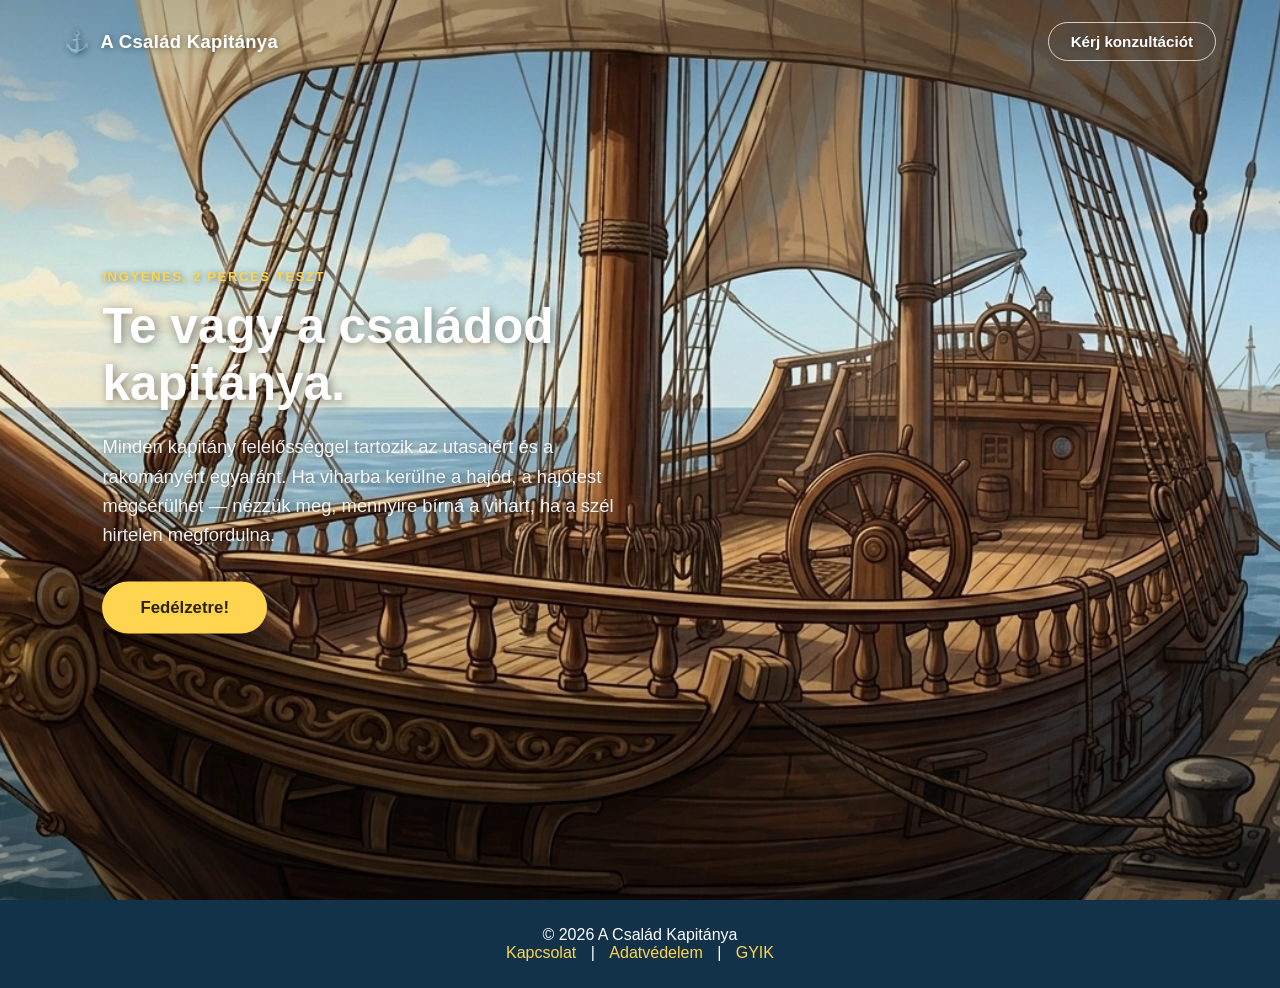
<file: index.html>
<!DOCTYPE html>
<html lang="hu">
<head>
    <meta charset="UTF-8">
    <meta name="viewport" content="width=device-width, initial-scale=1.0">
    <title>A Család Kapitánya — Mennyire védett a családod?</title>
    <meta name="description" content="Öt kérdés. Egy hajó. Nézd meg, mennyire bírja a vihart a családod anyagi biztonsága — és mit tehetsz, hogy fedélzeten maradjanak.">
    <link rel="stylesheet" href="css/style.css">
</head>
<body>

    <nav class="site-nav">
        <div class="brand"><span class="wheel">⚓</span> A Család Kapitánya</div>
        <a class="nav-link" href="contact.html">Kérj konzultációt</a>
    </nav>

    <!-- STAGE: hero image + the quiz panel sit stacked visually on desktop
         (quiz-panel absolutely overlays the hero, same as before) but the
         quiz-panel drops into normal document flow BELOW a shorter hero on
         mobile -- see the max-width:768px rules in style.css -- so the ship
         art actually stays visible instead of being covered by the card. -->
    <div class="stage" id="stage">

        <!-- HERO / SCENE -->
        <section class="hero" id="hero" data-weather="calm">

            <div class="scene" id="scene">
                <!-- Two stacked layers crossfade between whichever crew/weather
                     image is currently active; main.js sets backgroundImage on these
                     directly since the number of combinations is too large for static markup.
                     Each layer keeps rocking/drifting via CSS so the scene always feels
                     "alive" while it waits for the next answer, instead of sitting frozen. -->
                <div class="scene-bg active" id="sceneLayerA"></div>
                <div class="scene-bg" id="sceneLayerB"></div>
            </div>
            <div class="atmosphere"></div>
            <div class="water-shimmer"></div>
            <div class="lightning"></div>

            <!-- INTRO -->
            <div class="intro" id="intro">
                <span class="eyebrow">Ingyenes, 2 perces teszt</span>
                <h1>Te vagy a családod kapitánya.</h1>
                <p>
                    Minden kapitány felelősséggel tartozik az utasaiért és a rakományért egyaránt.
                    Ha viharba kerülne a hajód, a hajótest megsérülhet — nézzük meg, mennyire bírná a vihart, ha a szél hirtelen megfordulna.
                </p>
                <button id="startButton" class="pill-button">Fedélzetre!</button>
            </div>

        </section>

        <!-- QUIZ PANEL: question card + status callout + gauge -->
        <div class="quiz-panel" id="quizPanel">

            <!-- QUIZ -->
            <div id="quiz" class="question-overlay hidden">
                <div class="question-box">
                    <span class="eyebrow" id="questionEyebrow"></span>
                    <h2 id="question"></h2>
                    <div id="answers"></div>
                </div>
            </div>

            <!-- RISK HUD: status callout + gauge (can flash to top of screen on mobile) -->
            <div class="risk-hud" id="riskHud">

                <!-- STATUS CALLOUT -->
                <div class="status-callout" id="statusCallout">
                    <div class="status-title" id="statusTitle"></div>
                    <p id="statusText"></p>
                </div>

                <!-- GAUGE -->
                <div class="gauge" id="gauge">
                    <svg viewBox="0 0 130 75">
                        <path d="M10,65 A55,55 0 0,1 120,65" fill="none" stroke="#3a4a55" stroke-width="10" stroke-linecap="round"/>
                        <path d="M10,65 A55,55 0 0,1 120,65" fill="none" stroke="url(#gaugeGradient)" stroke-width="10" stroke-linecap="round"/>
                        <defs>
                            <linearGradient id="gaugeGradient" x1="0%" y1="0%" x2="100%" y2="0%">
                                <stop offset="0%" stop-color="#4caf50"/>
                                <stop offset="45%" stop-color="#ffd54f"/>
                                <stop offset="75%" stop-color="#ff9800"/>
                                <stop offset="100%" stop-color="#e53935"/>
                            </linearGradient>
                        </defs>
                        <line class="needle" x1="65" y1="65" x2="65" y2="16" stroke="#ffffff" stroke-width="4" stroke-linecap="round"/>
                        <circle cx="65" cy="65" r="6" fill="#ffffff"/>
                    </svg>
                    <div class="gauge-label">Kockázati szint</div>
                </div>

            </div>

        </div>

    </div>

    <!-- FOOTER -->
    <footer>
        <p>&copy; 2026 A Család Kapitánya </p>
        <p><a href="contact.html">Kapcsolat</a> | <a href="adatvedelem.html">Adatvédelem</a> | <a href="gyik.html">GYIK</a></p>
    </footer>

    <script src="js/main.js"></script>
</body>
</html>
</file>
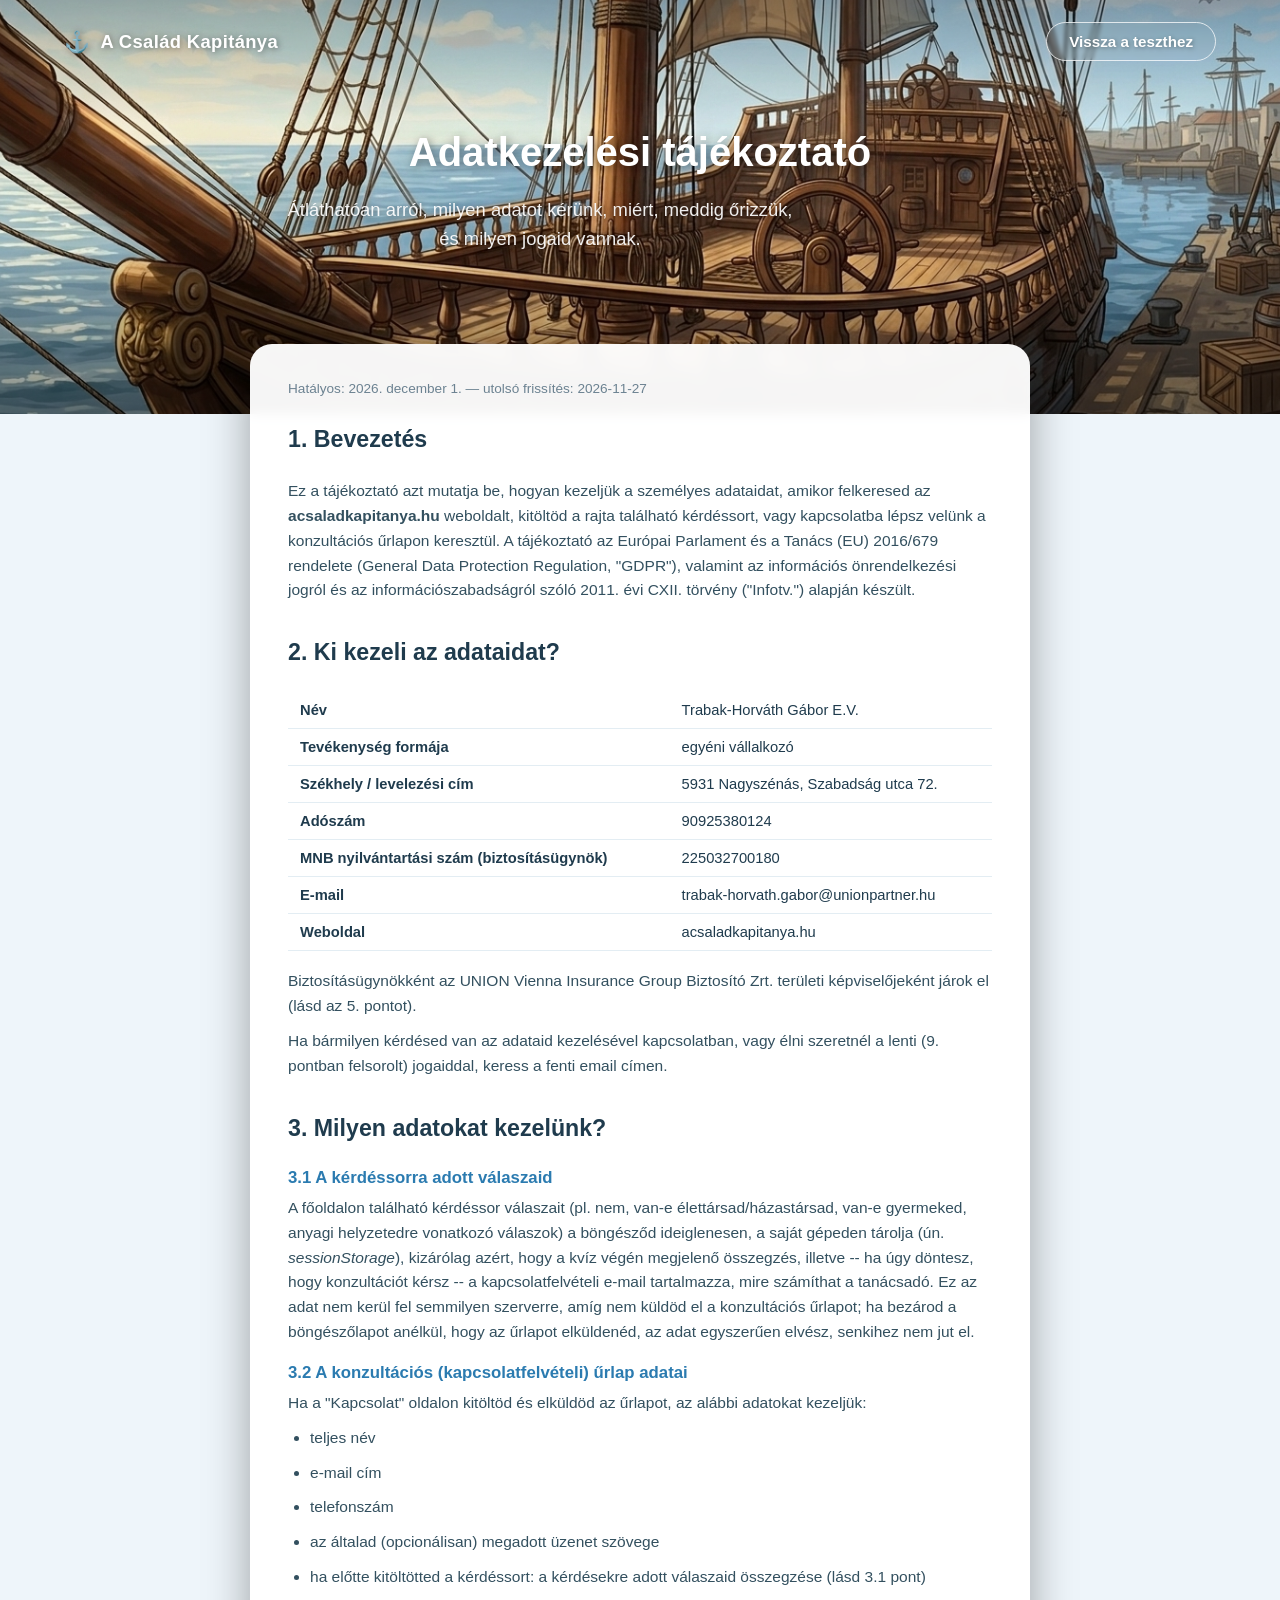
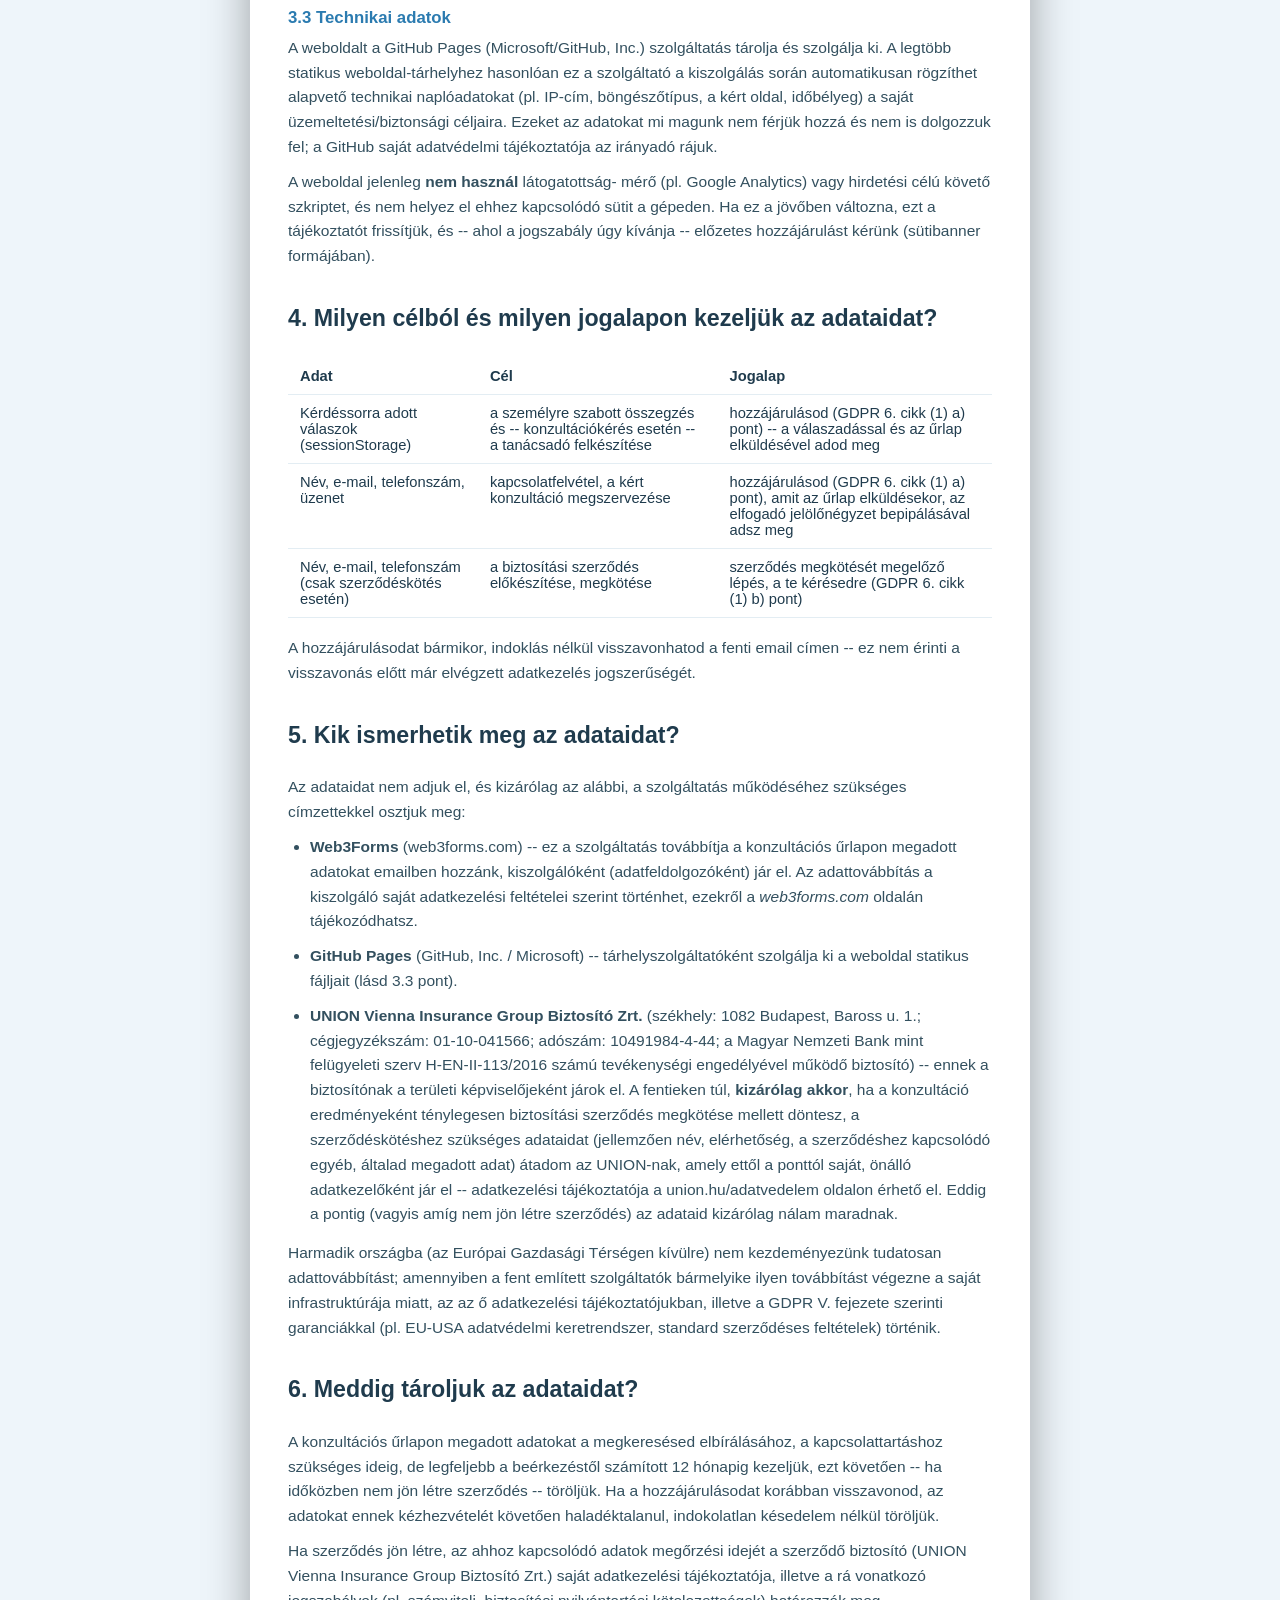
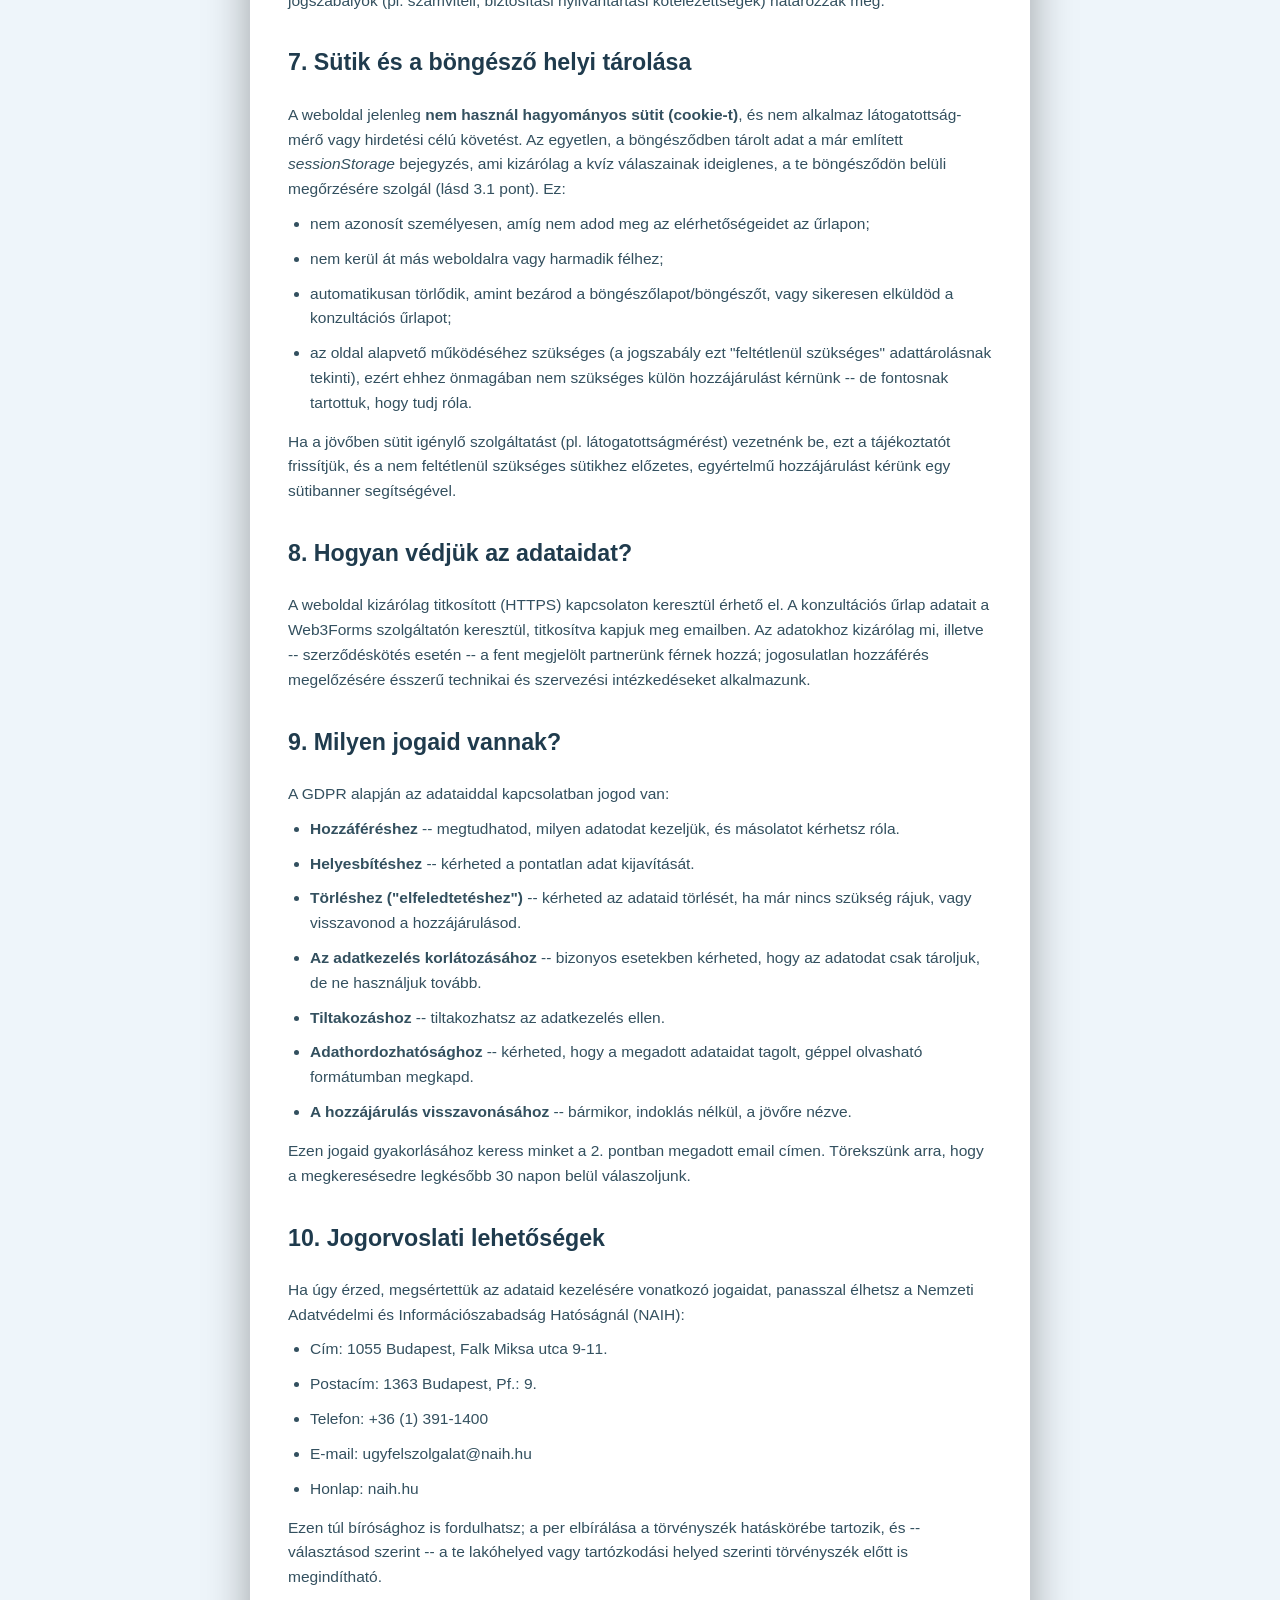
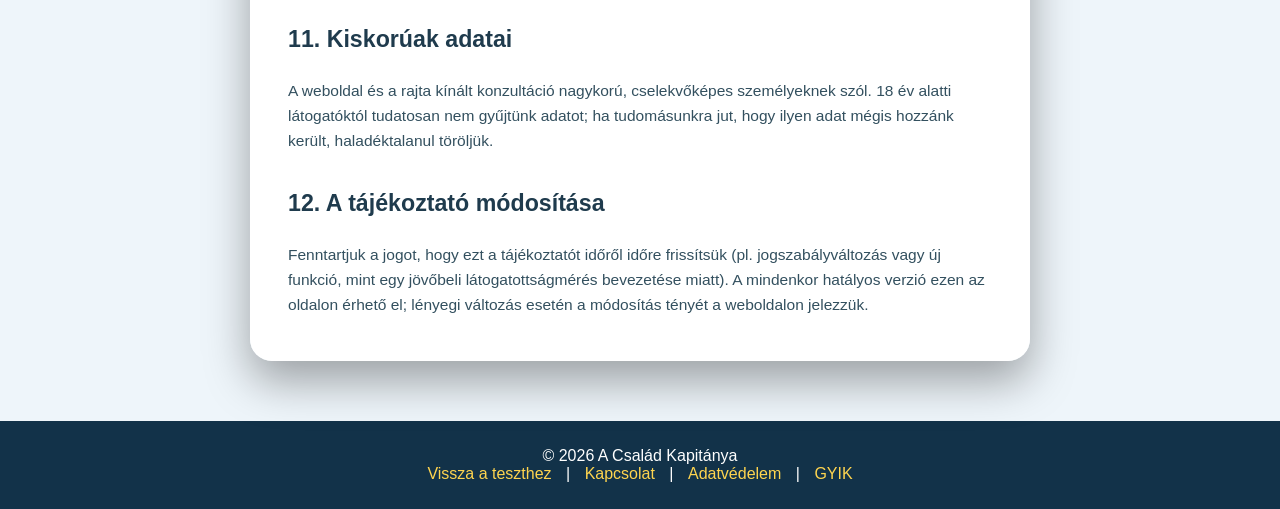
<file: adatvedelem.html>
<!DOCTYPE html>
<html lang="hu">
<head>
<meta charset="UTF-8">
<meta name="viewport" content="width=device-width, initial-scale=1.0">
<title>Adatkezelési tájékoztató — A Család Kapitánya</title>
<meta name="description" content="Adatkezelési tájékoztató és sütik/helyi tárolás használata az acsaladkapitanya.hu oldalon.">
<meta name="robots" content="noindex">
<link rel="stylesheet" href="css/style.css">
</head>
<body>

<nav class="site-nav">
    <div class="brand"><span class="wheel">⚓</span> A Család Kapitánya</div>
    <a class="nav-link" href="index.html">Vissza a teszthez</a>
</nav>

<section class="hero contact-hero">
    <div class="scene">
        <div class="scene-bg active" style="background-image:url('images/scenes/hero-dock.jpg')"></div>
    </div>
    <div class="intro">
        <h1>Adatkezelési tájékoztató</h1>
        <p>Átláthatóan arról, milyen adatot kérünk, miért, meddig őrizzük, és milyen jogaid vannak.</p>
    </div>
</section>

<div class="contact-section legal-section">
    <div class="question-box legal-content">

        <!--
            Az adatkezelői adatok (2. pont) és a partnerbiztosító adatai
            (5. pont) ki vannak töltve a felhasználó által megadott valós
            adatokkal (2026-11-11). Ennek ellenére javasolt közzététel előtt
            egy jogásszal (lehetőleg GDPR + biztosításközvetítési
            tapasztalattal) átnézetni -- ez a szöveg nem minősül jogi
            tanácsadásnak, csak egy kiindulási tervezet.
        -->
        <p class="updated-note">Hatályos: 2026. december 1. — utolsó frissítés: 2026-11-27</p>

        <h2>1. Bevezetés</h2>
        <p>
            Ez a tájékoztató azt mutatja be, hogyan kezeljük a személyes
            adataidat, amikor felkeresed az <strong>acsaladkapitanya.hu</strong>
            weboldalt, kitöltöd a rajta található kérdéssort, vagy
            kapcsolatba lépsz velünk a konzultációs űrlapon keresztül. A
            tájékoztató az Európai Parlament és a Tanács (EU) 2016/679
            rendelete (General Data Protection Regulation, "GDPR"), valamint
            az információs önrendelkezési jogról és az
            információszabadságról szóló 2011. évi CXII. törvény ("Infotv.")
            alapján készült.
        </p>

        <h2>2. Ki kezeli az adataidat?</h2>
        <table class="kv-table">
            <tr><th>Név</th><td>Trabak-Horváth Gábor E.V.</td></tr>
            <tr><th>Tevékenység formája</th><td>egyéni vállalkozó</td></tr>
            <tr><th>Székhely / levelezési cím</th><td>5931 Nagyszénás, Szabadság utca 72.</td></tr>
            <tr><th>Adószám</th><td>90925380124</td></tr>
            <tr><th>MNB nyilvántartási szám (biztosításügynök)</th><td>225032700180</td></tr>
            <tr><th>E-mail</th><td>trabak-horvath.gabor@unionpartner.hu</td></tr>
            <tr><th>Weboldal</th><td>acsaladkapitanya.hu</td></tr>
        </table>
        <p>
            Biztosításügynökként az UNION Vienna Insurance Group Biztosító
            Zrt. területi képviselőjeként járok el (lásd az 5. pontot).
        </p>
        <p>
            Ha bármilyen kérdésed van az adataid kezelésével kapcsolatban,
            vagy élni szeretnél a lenti (9. pontban felsorolt) jogaiddal,
            keress a fenti email címen.
        </p>

        <h2>3. Milyen adatokat kezelünk?</h2>

        <h3>3.1 A kérdéssorra adott válaszaid</h3>
        <p>
            A főoldalon található kérdéssor válaszait (pl. nem, van-e
            élettársad/házastársad, van-e gyermeked, anyagi helyzetedre
            vonatkozó válaszok) a böngésződ ideiglenesen, a saját gépeden
            tárolja (ún. <em>sessionStorage</em>), kizárólag azért, hogy a
            kvíz végén megjelenő összegzés, illetve -- ha úgy döntesz, hogy
            konzultációt kérsz -- a kapcsolatfelvételi e-mail tartalmazza,
            mire számíthat a tanácsadó. Ez az adat nem kerül fel semmilyen
            szerverre, amíg nem küldöd el a konzultációs űrlapot; ha
            bezárod a böngészőlapot anélkül, hogy az űrlapot elküldenéd, az
            adat egyszerűen elvész, senkihez nem jut el.
        </p>

        <h3>3.2 A konzultációs (kapcsolatfelvételi) űrlap adatai</h3>
        <p>
            Ha a "Kapcsolat" oldalon kitöltöd és elküldöd az űrlapot, az
            alábbi adatokat kezeljük:
        </p>
        <ul>
            <li>teljes név</li>
            <li>e-mail cím</li>
            <li>telefonszám</li>
            <li>az általad (opcionálisan) megadott üzenet szövege</li>
            <li>ha előtte kitöltötted a kérdéssort: a kérdésekre adott válaszaid összegzése (lásd 3.1 pont)</li>
        </ul>

        <h3>3.3 Technikai adatok</h3>
        <p>
            A weboldalt a GitHub Pages (Microsoft/GitHub, Inc.) szolgáltatás
            tárolja és szolgálja ki. A legtöbb statikus weboldal-tárhelyhez
            hasonlóan ez a szolgáltató a kiszolgálás során automatikusan
            rögzíthet alapvető technikai naplóadatokat (pl. IP-cím,
            böngészőtípus, a kért oldal, időbélyeg) a saját
            üzemeltetési/biztonsági céljaira. Ezeket az adatokat mi magunk
            nem férjük hozzá és nem is dolgozzuk fel; a GitHub saját
            adatvédelmi tájékoztatója az irányadó rájuk.
        </p>
        <p>
            A weboldal jelenleg <strong>nem használ</strong> látogatottság-
            mérő (pl. Google Analytics) vagy hirdetési célú követő
            szkriptet, és nem helyez el ehhez kapcsolódó sütit a
            gépeden. Ha ez a jövőben változna, ezt a tájékoztatót
            frissítjük, és -- ahol a jogszabály úgy kívánja -- előzetes
            hozzájárulást kérünk (sütibanner formájában).
        </p>

        <h2>4. Milyen célból és milyen jogalapon kezeljük az adataidat?</h2>
        <table class="cols-table">
            <tr>
                <th>Adat</th>
                <th>Cél</th>
                <th>Jogalap</th>
            </tr>
            <tr>
                <td data-label="Adat">Kérdéssorra adott válaszok (sessionStorage)</td>
                <td data-label="Cél">a személyre szabott összegzés és -- konzultációkérés esetén -- a tanácsadó felkészítése</td>
                <td data-label="Jogalap">hozzájárulásod (GDPR 6. cikk (1) a) pont) -- a válaszadással és az űrlap elküldésével adod meg</td>
            </tr>
            <tr>
                <td data-label="Adat">Név, e-mail, telefonszám, üzenet</td>
                <td data-label="Cél">kapcsolatfelvétel, a kért konzultáció megszervezése</td>
                <td data-label="Jogalap">hozzájárulásod (GDPR 6. cikk (1) a) pont), amit az űrlap elküldésekor, az elfogadó jelölőnégyzet bepipálásával adsz meg</td>
            </tr>
            <tr>
                <td data-label="Adat">Név, e-mail, telefonszám (csak szerződéskötés esetén)</td>
                <td data-label="Cél">a biztosítási szerződés előkészítése, megkötése</td>
                <td data-label="Jogalap">szerződés megkötését megelőző lépés, a te kérésedre (GDPR 6. cikk (1) b) pont)</td>
            </tr>
        </table>
        <p>
            A hozzájárulásodat bármikor, indoklás nélkül visszavonhatod a
            fenti email címen -- ez nem érinti a visszavonás előtt már
            elvégzett adatkezelés jogszerűségét.
        </p>

        <h2>5. Kik ismerhetik meg az adataidat?</h2>
        <p>
            Az adataidat nem adjuk el, és kizárólag az alábbi, a szolgáltatás
            működéséhez szükséges címzettekkel osztjuk meg:
        </p>
        <ul>
            <li>
                <strong>Web3Forms</strong> (web3forms.com) -- ez a szolgáltatás
                továbbítja a konzultációs űrlapon megadott adatokat emailben
                hozzánk, kiszolgálóként (adatfeldolgozóként) jár el. Az
                adattovábbítás a kiszolgáló saját adatkezelési feltételei
                szerint történhet, ezekről a <em>web3forms.com</em> oldalán
                tájékozódhatsz.
            </li>
            <li>
                <strong>GitHub Pages</strong> (GitHub, Inc. / Microsoft) --
                tárhelyszolgáltatóként szolgálja ki a weboldal statikus
                fájljait (lásd 3.3 pont).
            </li>
            <li>
                <strong>UNION Vienna Insurance Group Biztosító Zrt.</strong>
                (székhely: 1082 Budapest, Baross u. 1.; cégjegyzékszám:
                01-10-041566; adószám: 10491984-4-44; a Magyar Nemzeti Bank
                mint felügyeleti szerv H-EN-II-113/2016 számú tevékenységi
                engedélyével működő biztosító) -- ennek a biztosítónak a
                területi képviselőjeként járok el. A fentieken túl,
                <strong>kizárólag akkor</strong>, ha a konzultáció
                eredményeként ténylegesen biztosítási szerződés megkötése
                mellett döntesz, a szerződéskötéshez szükséges adataidat
                (jellemzően név, elérhetőség, a szerződéshez kapcsolódó
                egyéb, általad megadott adat) átadom az UNION-nak, amely
                ettől a ponttól saját, önálló adatkezelőként jár el --
                adatkezelési tájékoztatója a union.hu/adatvedelem oldalon
                érhető el. Eddig a pontig (vagyis amíg nem jön létre
                szerződés) az adataid kizárólag nálam maradnak.
            </li>
        </ul>
        <p>
            Harmadik országba (az Európai Gazdasági Térségen kívülre) nem
            kezdeményezünk tudatosan adattovábbítást; amennyiben a fent
            említett szolgáltatók bármelyike ilyen továbbítást végezne a
            saját infrastruktúrája miatt, az az ő adatkezelési
            tájékoztatójukban, illetve a GDPR V. fejezete szerinti
            garanciákkal (pl. EU-USA adatvédelmi keretrendszer,
            standard szerződéses feltételek) történik.
        </p>

        <h2>6. Meddig tároljuk az adataidat?</h2>
        <p>
            A konzultációs űrlapon megadott adatokat a megkeresésed
            elbírálásához, a kapcsolattartáshoz szükséges ideig, de
            legfeljebb a beérkezéstől számított 12 hónapig kezeljük, ezt
            követően -- ha időközben nem jön létre szerződés -- töröljük.
            Ha a hozzájárulásodat korábban visszavonod, az adatokat ennek
            kézhezvételét követően haladéktalanul, indokolatlan késedelem
            nélkül töröljük.
        </p>
        <p>
            Ha szerződés jön létre, az ahhoz kapcsolódó adatok megőrzési
            idejét a szerződő biztosító (UNION Vienna Insurance Group
            Biztosító Zrt.) saját adatkezelési
            tájékoztatója, illetve a rá vonatkozó jogszabályok (pl. számviteli,
            biztosítási nyilvántartási kötelezettségek) határozzák meg.
        </p>

        <h2>7. Sütik és a böngésző helyi tárolása</h2>
        <p>
            A weboldal jelenleg <strong>nem használ hagyományos sütit (cookie-t)</strong>,
            és nem alkalmaz látogatottság-mérő vagy hirdetési célú követést.
            Az egyetlen, a böngésződben tárolt adat a már említett
            <em>sessionStorage</em> bejegyzés, ami kizárólag a kvíz
            válaszainak ideiglenes, a te böngésződön belüli megőrzésére
            szolgál (lásd 3.1 pont). Ez:
        </p>
        <ul>
            <li>nem azonosít személyesen, amíg nem adod meg az elérhetőségeidet az űrlapon;</li>
            <li>nem kerül át más weboldalra vagy harmadik félhez;</li>
            <li>automatikusan törlődik, amint bezárod a böngészőlapot/böngészőt, vagy sikeresen elküldöd a konzultációs űrlapot;</li>
            <li>az oldal alapvető működéséhez szükséges (a jogszabály ezt "feltétlenül szükséges" adattárolásnak tekinti), ezért ehhez önmagában nem szükséges külön hozzájárulást kérnünk -- de fontosnak tartottuk, hogy tudj róla.</li>
        </ul>
        <p>
            Ha a jövőben sütit igénylő szolgáltatást (pl. látogatottságmérést)
            vezetnénk be, ezt a tájékoztatót frissítjük, és a nem feltétlenül
            szükséges sütikhez előzetes, egyértelmű hozzájárulást kérünk egy
            sütibanner segítségével.
        </p>

        <h2>8. Hogyan védjük az adataidat?</h2>
        <p>
            A weboldal kizárólag titkosított (HTTPS) kapcsolaton keresztül
            érhető el. A konzultációs űrlap adatait a Web3Forms szolgáltatón
            keresztül, titkosítva kapjuk meg emailben. Az adatokhoz
            kizárólag mi, illetve -- szerződéskötés esetén -- a fent
            megjelölt partnerünk férnek hozzá; jogosulatlan hozzáférés
            megelőzésére ésszerű technikai és szervezési intézkedéseket
            alkalmazunk.
        </p>

        <h2>9. Milyen jogaid vannak?</h2>
        <p>A GDPR alapján az adataiddal kapcsolatban jogod van:</p>
        <ul>
            <li><strong>Hozzáféréshez</strong> -- megtudhatod, milyen adatodat kezeljük, és másolatot kérhetsz róla.</li>
            <li><strong>Helyesbítéshez</strong> -- kérheted a pontatlan adat kijavítását.</li>
            <li><strong>Törléshez ("elfeledtetéshez")</strong> -- kérheted az adataid törlését, ha már nincs szükség rájuk, vagy visszavonod a hozzájárulásod.</li>
            <li><strong>Az adatkezelés korlátozásához</strong> -- bizonyos esetekben kérheted, hogy az adatodat csak tároljuk, de ne használjuk tovább.</li>
            <li><strong>Tiltakozáshoz</strong> -- tiltakozhatsz az adatkezelés ellen.</li>
            <li><strong>Adathordozhatósághoz</strong> -- kérheted, hogy a megadott adataidat tagolt, géppel olvasható formátumban megkapd.</li>
            <li><strong>A hozzájárulás visszavonásához</strong> -- bármikor, indoklás nélkül, a jövőre nézve.</li>
        </ul>
        <p>
            Ezen jogaid gyakorlásához keress minket a 2. pontban megadott
            email címen. Törekszünk arra, hogy a megkeresésedre legkésőbb 30
            napon belül válaszoljunk.
        </p>

        <h2>10. Jogorvoslati lehetőségek</h2>
        <p>
            Ha úgy érzed, megsértettük az adataid kezelésére vonatkozó
            jogaidat, panasszal élhetsz a Nemzeti Adatvédelmi és
            Információszabadság Hatóságnál (NAIH):
        </p>
        <ul>
            <li>Cím: 1055 Budapest, Falk Miksa utca 9-11.</li>
            <li>Postacím: 1363 Budapest, Pf.: 9.</li>
            <li>Telefon: +36 (1) 391-1400</li>
            <li>E-mail: ugyfelszolgalat@naih.hu</li>
            <li>Honlap: naih.hu</li>
        </ul>
        <p>
            Ezen túl bírósághoz is fordulhatsz; a per elbírálása a
            törvényszék hatáskörébe tartozik, és -- választásod szerint -- a
            te lakóhelyed vagy tartózkodási helyed szerinti törvényszék előtt
            is megindítható.
        </p>

        <h2>11. Kiskorúak adatai</h2>
        <p>
            A weboldal és a rajta kínált konzultáció nagykorú, cselekvőképes
            személyeknek szól. 18 év alatti látogatóktól tudatosan nem
            gyűjtünk adatot; ha tudomásunkra jut, hogy ilyen adat mégis
            hozzánk került, haladéktalanul töröljük.
        </p>

        <h2>12. A tájékoztató módosítása</h2>
        <p>
            Fenntartjuk a jogot, hogy ezt a tájékoztatót időről időre
            frissítsük (pl. jogszabályváltozás vagy új funkció, mint egy
            jövőbeli látogatottságmérés bevezetése miatt). A mindenkor
            hatályos verzió ezen az oldalon érhető el; lényegi változás esetén
            a módosítás tényét a weboldalon jelezzük.
        </p>

    </div>
</div>

<footer>
    <p>&copy; 2026 A Család Kapitánya </p>
    <p><a href="index.html">Vissza a teszthez</a> | <a href="contact.html">Kapcsolat</a> | <a href="adatvedelem.html">Adatvédelem</a> | <a href="gyik.html">GYIK</a></p>
</footer>

</body>
</html>
</file>
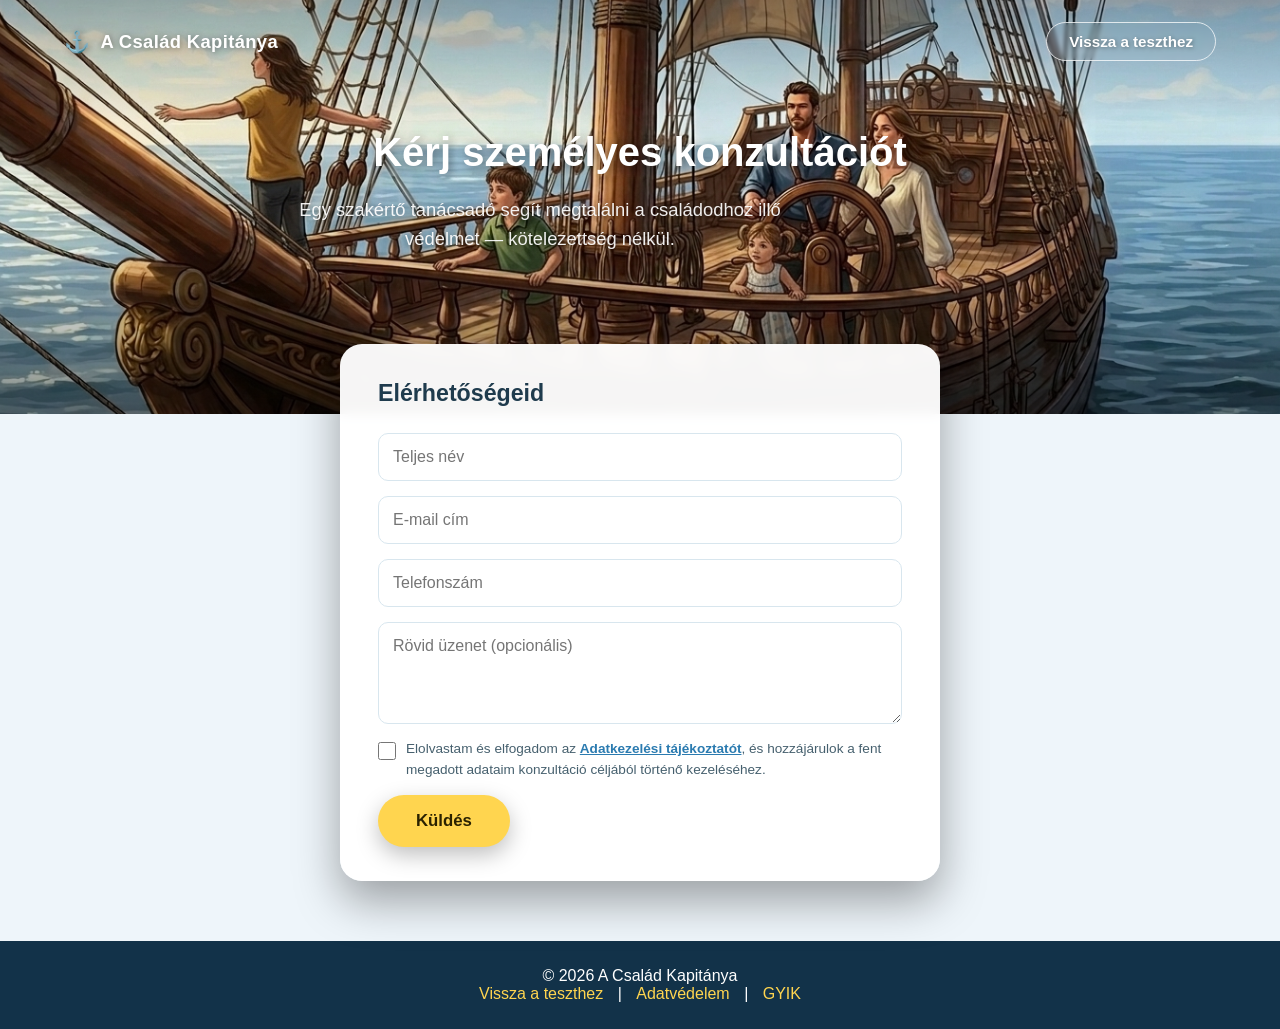
<file: contact.html>
<!DOCTYPE html>
<html lang="hu">
<head>
<meta charset="UTF-8">
<meta name="viewport" content="width=device-width, initial-scale=1.0">
<title>Kapcsolat — A Család Kapitánya</title>
<link rel="stylesheet" href="css/style.css">
</head>
<body>

<nav class="site-nav">
    <div class="brand"><span class="wheel">⚓</span> A Család Kapitánya</div>
    <a class="nav-link" href="index.html">Vissza a teszthez</a>
</nav>

<section class="hero contact-hero">
    <div class="scene">
        <div class="scene-bg active" style="background-image:url('images/scenes/crew-ferfi-1-3-calm.jpg')"></div>
    </div>
    <div class="intro">
        <h1>Kérj személyes konzultációt</h1>
        <p>Egy szakértő tanácsadó segít megtalálni a családodhoz illő védelmet — kötelezettség nélkül.</p>
    </div>
</section>

<div class="contact-section">
    <div class="question-box">
        <h2>Elérhetőségeid</h2>
        <form id="contactForm">
            <!-- Web3Forms access key -- lásd WEB3FORMS_UTMUTATO.md -->
            <input type="hidden" name="access_key" value="bd8262b8-2aba-4d25-bbc4-3524f4ed0f27">
            <input type="hidden" name="subject" value="Új konzultációs kérés — A Család Kapitánya">
            <!-- honeypot spam trap: real visitors never see or fill this in -->
            <input type="checkbox" name="botcheck" style="display:none" tabindex="-1" autocomplete="off">

            <input type="text" name="name" placeholder="Teljes név" required>
            <input type="email" name="email" placeholder="E-mail cím" required>
            <input type="tel" name="phone" placeholder="Telefonszám" required>
            <textarea name="message" placeholder="Rövid üzenet (opcionális)" rows="4"></textarea>

            <div class="consent-row">
                <input type="checkbox" id="consentCheckbox" name="consent" value="Elfogadta az adatkezelési tájékoztatót és hozzájárult az adatkezeléshez" required>
                <label for="consentCheckbox">
                    Elolvastam és elfogadom az
                    <a href="adatvedelem.html" target="_blank" rel="noopener">Adatkezelési tájékoztatót</a>,
                    és hozzájárulok a fent megadott adataim konzultáció céljából történő kezeléséhez.
                </label>
            </div>

            <button type="submit" class="pill-button" style="align-self:flex-start;">Küldés</button>
        </form>
        <p id="formNote">Köszönjük! Hamarosan felvesszük veled a kapcsolatot.</p>
    </div>
</div>

<footer>
    <p>&copy; 2026 A Család Kapitánya</p>
    <p>
        <a href="index.html">Vissza a teszthez</a> |
        <a href="adatvedelem.html">Adatvédelem</a> |
        <a href="gyik.html">GYIK</a>
    </p>
</footer>

<script>
document.getElementById('contactForm').addEventListener('submit', async function (e) {
    e.preventDefault();

    const form = this;
    const formNote = document.getElementById('formNote');
    const submitButton = form.querySelector('button[type="submit"]');
    const originalButtonText = submitButton.textContent;

    const accessKey = form.access_key.value;
    if (!accessKey || accessKey === 'YOUR_ACCESS_KEY_HERE') {
        formNote.textContent = 'A form még nincs bekötve — illeszd be a Web3Forms access key-t a contact.html-ben.';
        formNote.style.color = '#c62828';
        formNote.style.display = 'block';
        return;
    }

    submitButton.disabled = true;
    submitButton.textContent = 'Küldés...';

    const formData = new FormData(form);

    // Ha a kitöltő előtte végigcsinálta a kvízt (index.html), a válaszai itt
    // elérhetők a sessionStorage-ból -- ezeket az üzenet elé fűzzük, hogy a
    // tanácsadó az emailben előre lássa, mire számítson. Ha nem volt kvíz
    // (vagy a sessionStorage nem elérhető), a levél a megszokott,
    // kvíz-összegzés nélküli formában megy el.
    let quizSummary = null;
    try {
        quizSummary = sessionStorage.getItem('familyCaptainQuizSummary');
    } catch (err) {
        // sessionStorage nem elérhető (pl. privát böngészés) -- nem gond
    }

    if (quizSummary) {
        const userMessage = (formData.get('message') || '').toString().trim();
        const combined = userMessage
            ? `${userMessage}\n\n--- Kvíz válaszok ---\n${quizSummary}`
            : `--- Kvíz válaszok ---\n${quizSummary}`;
        formData.set('message', combined);
    }

    try {
        const response = await fetch('https://api.web3forms.com/submit', {
            method: 'POST',
            headers: { 'Accept': 'application/json' },
            body: formData
        });
        const result = await response.json();

        if (result.success) {
            formNote.textContent = 'Köszönjük! Hamarosan felvesszük veled a kapcsolatot.';
            formNote.style.color = '';
            formNote.style.display = 'block';
            form.reset();
            try {
                sessionStorage.removeItem('familyCaptainQuizSummary');
            } catch (err) {
                // nem gond, ha nem törölhető
            }
        } else {
            throw new Error(result.message || 'Ismeretlen hiba történt.');
        }
    } catch (err) {
        formNote.textContent = 'Hiba történt a küldés során. Kérjük, próbáld újra, vagy írj közvetlenül e-mailben.';
        formNote.style.color = '#c62828';
        formNote.style.display = 'block';
    } finally {
        submitButton.disabled = false;
        submitButton.textContent = originalButtonText;
    }
});
</script>

</body>
</html>
</file>
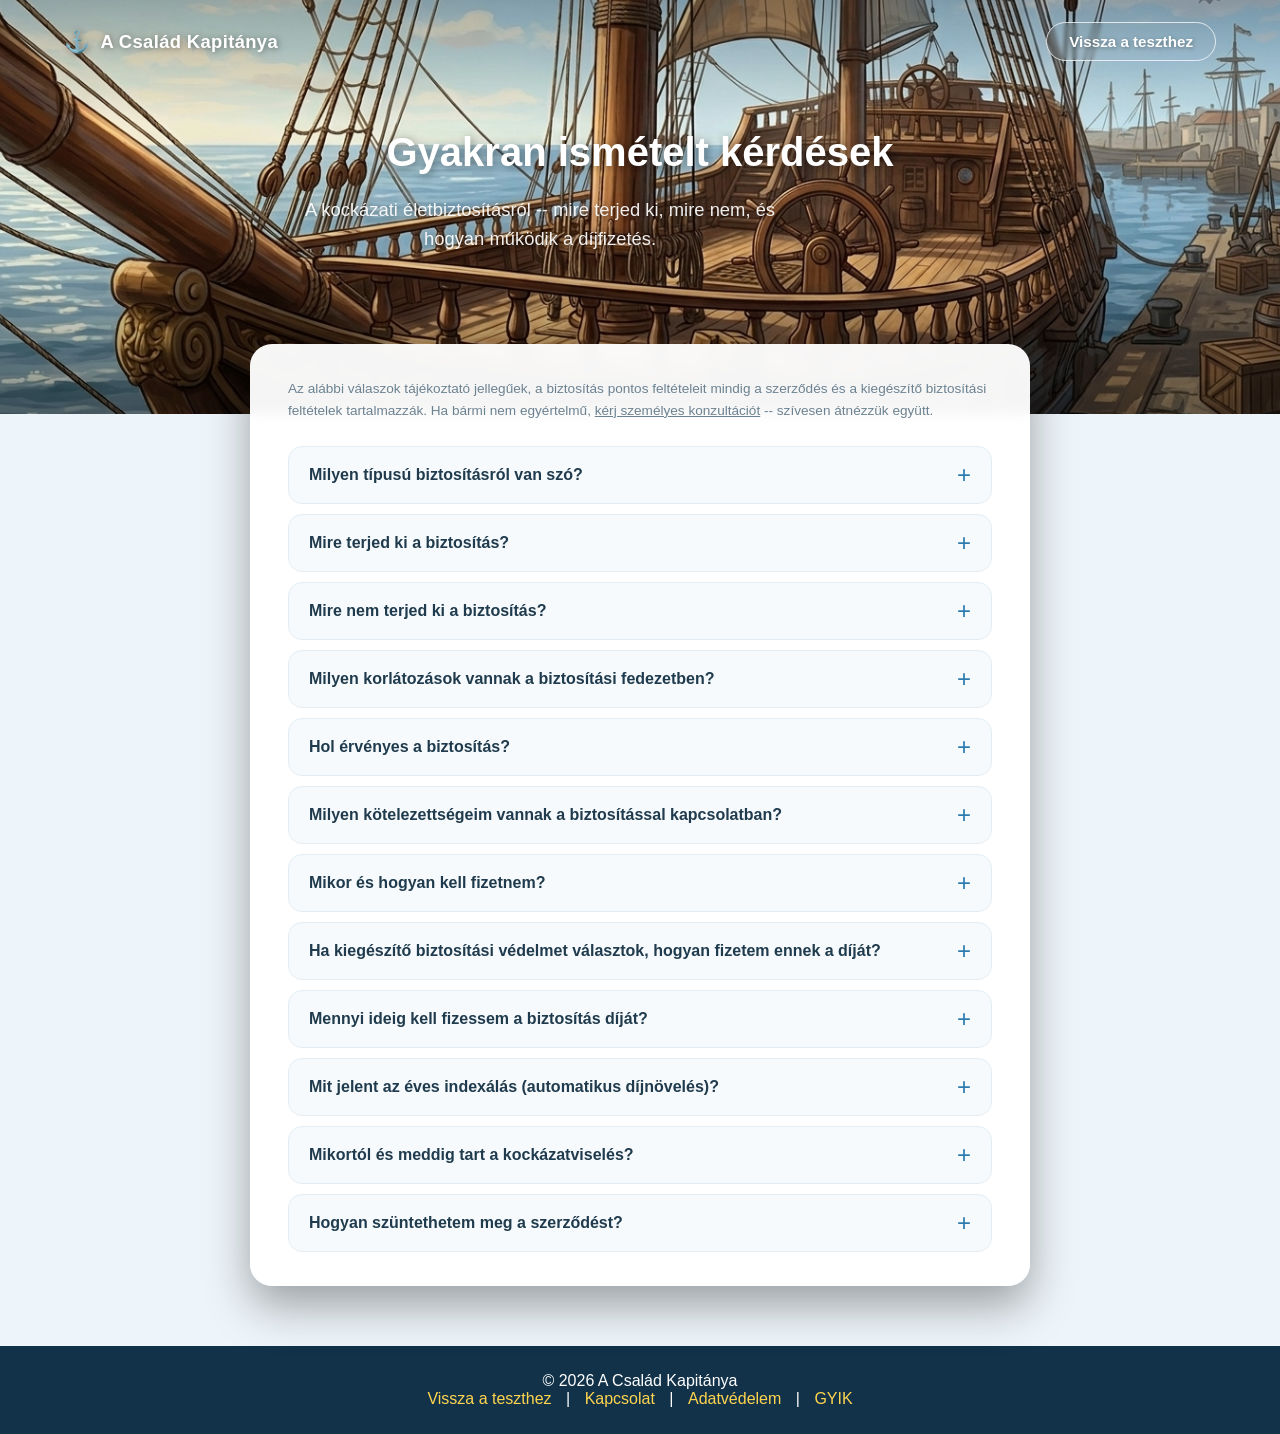
<file: gyik.html>
<!DOCTYPE html>
<html lang="hu">
<head>
<meta charset="UTF-8">
<meta name="viewport" content="width=device-width, initial-scale=1.0">
<title>Gyakran ismételt kérdések — A Család Kapitánya</title>
<meta name="description" content="Gyakran ismételt kérdések a kockázati életbiztosításról: mire terjed ki, mire nem, és hogyan működik a díjfizetés.">
<link rel="stylesheet" href="css/style.css">
</head>
<body>

<nav class="site-nav">
    <div class="brand"><span class="wheel">⚓</span> A Család Kapitánya</div>
    <a class="nav-link" href="index.html">Vissza a teszthez</a>
</nav>

<section class="hero contact-hero">
    <div class="scene">
        <div class="scene-bg active" style="background-image:url('images/scenes/hero-dock.jpg')"></div>
    </div>
    <div class="intro">
        <h1>Gyakran ismételt kérdések</h1>
        <p>A kockázati életbiztosításról -- mire terjed ki, mire nem, és hogyan működik a díjfizetés.</p>
    </div>
</section>

<div class="contact-section legal-section">
    <div class="question-box legal-content">

        <p class="updated-note">Az alábbi válaszok tájékoztató jellegűek, a biztosítás pontos feltételeit mindig a szerződés és a kiegészítő biztosítási feltételek tartalmazzák. Ha bármi nem egyértelmű, <a href="contact.html">kérj személyes konzultációt</a> -- szívesen átnézzük együtt.</p>

        <div class="faq-list">

            <details class="faq-item">
                <summary>Milyen típusú biztosításról van szó?</summary>
                <div class="faq-answer">
                    <p>Ez egy kockázati életbiztosítás, amelynek célja anyagi védelmet nyújtani szeretteidnek abban az esetben, ha veled valami történne. Emellett opcionálisan köthetők hozzá különböző kiegészítő baleset- és egészségbiztosítások is.</p>
                </div>
            </details>

            <details class="faq-item">
                <summary>Mire terjed ki a biztosítás?</summary>
                <div class="faq-answer">
                    <p>A biztosítás fedezetet nyújt a következő eseményekre:</p>
                    <ul>
                        <li><strong>Betegségi vagy baleseti halál:</strong> ha a biztosított természetes halállal hal meg a biztosítási időszak alatt, a biztosító kifizeti a szerződésben meghatározott biztosítási összeget.</li>
                        <li><strong>Baleseti halál:</strong> baleseti halál esetén a biztosító a biztosítási esemény időpontjában érvényes biztosítási összeg másfélszeresét fizeti ki.</li>
                        <li><strong>Közlekedési baleseti halál:</strong> közlekedési baleset miatti halál esetén a biztosító a biztosítási összeg kétszeresét téríti.</li>
                        <li><strong>Maradandó egészségkárosodás:</strong> ha a biztosított baleset következtében 79%-ot meghaladó maradandó egészségkárosodást szenved, a biztosító a biztosítási összeg másfélszeresét fizeti ki. Közlekedési baleset esetén ez az összeg kétszeresére nő.</li>
                    </ul>
                </div>
            </details>

            <details class="faq-item">
                <summary>Mire nem terjed ki a biztosítás?</summary>
                <div class="faq-answer">
                    <ul>
                        <li>A biztosító nem vállal fedezetet olyan biztosítási eseményekre, amelyek harci eseményekkel vagy háborús cselekményekkel állnak kapcsolatban.</li>
                        <li>A biztosítás nem terjed ki olyan eseményekre, amelyek bódító- vagy kábítószerek, illetve alkohol fogyasztása következtében történtek.</li>
                        <li>A biztosító nem fedezi a HIV vírus (AIDS) és annak mutánsai által okozott fertőzéseket, valamint az atomkárok és pandémiás (járványos) fertőzések következményeit.</li>
                    </ul>
                    <p>A biztosító által kizárt kockázatokról bővebben és részletesen a kiegészítő biztosítási feltételekben olvashatsz.</p>
                </div>
            </details>

            <details class="faq-item">
                <summary>Milyen korlátozások vannak a biztosítási fedezetben?</summary>
                <div class="faq-answer">
                    <p>A biztosító nem nyújt fedezetet a biztosítási esemény bekövetkezése előtt már meglévő betegségekre, vagy a biztosított szándékos cselekedetei miatt bekövetkezett eseményekre.</p>
                </div>
            </details>

            <details class="faq-item">
                <summary>Hol érvényes a biztosítás?</summary>
                <div class="faq-answer">
                    <p>A biztosítás területi korlátozás nélkül érvényes a világ bármely pontján, kivéve a nagyértékű diagnosztikai vizsgálatokra szóló kiegészítő biztosítás, a járóbeteg szakellátás és a Well+ csomag keretében nyújtott szűrővizsgálatok megszervezése, továbbá a laboratóriumi vér- és vizeletvizsgálatok, valamint az Egészségbiztosítási Asszisztencia kiegészítő keretében nyújtott nagyértékű diagnosztikai vizsgálatok, egynapos sebészeti ellátás, járóbeteg szakellátás szervezése, második orvosi vélemény szolgáltatások, amelyek kizárólag magyarországi szolgáltatóra terjednek ki.</p>
                </div>
            </details>

            <details class="faq-item">
                <summary>Milyen kötelezettségeim vannak a biztosítással kapcsolatban?</summary>
                <div class="faq-answer">
                    <p>A díjfizetés határidőben történő teljesítése a legfontosabb kötelezettség. Emellett a biztosítási szerződéskötéskor pontosan kell közölni az egészségi állapotra vonatkozó adatokat.</p>
                </div>
            </details>

            <details class="faq-item">
                <summary>Mikor és hogyan kell fizetnem?</summary>
                <div class="faq-answer">
                    <p>A biztosítás díját éves, féléves, negyedéves vagy havi részletekben lehet fizetni, az alapbiztosítási szerződéssel azonos módon. Az első díj az ajánlat aláírásának napján esedékes, a további díjak pedig az adott időszak első napján.</p>
                </div>
            </details>

            <details class="faq-item">
                <summary>Ha kiegészítő biztosítási védelmet választok, hogyan fizetem ennek a díját?</summary>
                <div class="faq-answer">
                    <p>A kiegészítő biztosítások díját az alapbiztosítás díjával együtt, az ott választott díjfizetési gyakorisággal kell megfizetni.</p>
                </div>
            </details>

            <details class="faq-item">
                <summary>Mennyi ideig kell fizessem a biztosítás díját?</summary>
                <div class="faq-answer">
                    <p>A biztosítás rendszeres díját a szerződő által választott havi, negyed-, fél- vagy éves gyakoriságnak megfelelően a lejáratig kell fizetni.</p>
                </div>
            </details>

            <details class="faq-item">
                <summary>Mit jelent az éves indexálás (automatikus díjnövelés)?</summary>
                <div class="faq-answer">
                    <p>Újabb egészségi kockázatelbírálás nélkül a biztosítás díját évente a biztosítási évfordulón megnöveli. A díjnövelés mértékének az alapja az előző évre vonatkozó KSH fogyasztói árindex (amelytől a biztosító a díjnövelés mértékének megállapításakor maximum 2%-ponttal eltérhet, és 4%-nál nem lehet alacsonyabb). A biztosítási összeg növelésének mértéke nem azonos a biztosítási díj növelésének mértékével.</p>
                    <p>Az Egészségbiztosítási Asszisztencia kiegészítő biztosításnál az értékmegőrzés biztosítása érdekében a csomagok éves biztosítási limitei és díjai a szolgáltatói árindex alapján kerülnek módosításra. A biztosító minden év február 1. napján határozza meg a szolgáltatói árindexet és teszi közzé honlapján.</p>
                </div>
            </details>

            <details class="faq-item">
                <summary>Mikortól és meddig tart a kockázatviselés?</summary>
                <div class="faq-answer">
                    <p>A biztosító kockázatviselése a biztosítási ajánlat aláírását követő nap 0. órájától kezdődik és a biztosítás tartamának végéig tart. A biztosítás határozott tartamra köthető, és a biztosítottnak a kiegészítő biztosítási feltételekben meghatározott életkorának betöltésekor, illetve az alapbiztosítás megszűnésekor ér véget.</p>
                </div>
            </details>

            <details class="faq-item">
                <summary>Hogyan szüntethetem meg a szerződést?</summary>
                <div class="faq-answer">
                    <p>A biztosítási szerződést írásban lehet felmondani, a biztosítási évforduló előtt legalább 30 nappal.</p>
                </div>
            </details>

        </div>

    </div>
</div>

<footer>
    <p>&copy; 2026 A Család Kapitánya </p>
    <p><a href="index.html">Vissza a teszthez</a> | <a href="contact.html">Kapcsolat</a> | <a href="adatvedelem.html">Adatvédelem</a> | <a href="gyik.html">GYIK</a></p>
</footer>

</body>
</html>
</file>
<file: css/style.css>
/* ============================================================
   A CSALÁD KAPITÁNYA — realistic scene edition
   ============================================================ */

* {
    margin: 0;
    padding: 0;
    box-sizing: border-box;
}

html, body {
    height: 100%;
}

body {
    font-family: "Segoe UI", Arial, Helvetica, sans-serif;
    overflow-x: hidden;
    background: #eef5fa;
    color: #1f3b4d;
}

a {
    color: inherit;
}

/* ============================================================
   NAV
   ============================================================ */

.site-nav {
    position: absolute;
    top: 0;
    left: 0;
    right: 0;
    z-index: 30;
    display: flex;
    align-items: center;
    justify-content: space-between;
    padding: 22px 5%;
}

.site-nav .brand {
    display: flex;
    align-items: center;
    gap: 10px;
    color: #ffffff;
    font-weight: bold;
    font-size: 1.15rem;
    text-shadow: 1px 1px 6px rgba(0,0,0,0.45);
    letter-spacing: 0.02em;
}

.site-nav .brand .wheel {
    font-size: 1.3rem;
}

.site-nav a.nav-link {
    text-decoration: none;
    color: #ffffff;
    font-weight: 600;
    font-size: 0.95rem;
    padding: 10px 22px;
    border: 1.5px solid rgba(255,255,255,0.75);
    border-radius: 50px;
    text-shadow: 1px 1px 4px rgba(0,0,0,0.35);
    transition: all 0.3s ease;
    backdrop-filter: blur(2px);
}

.site-nav a.nav-link:hover {
    background: rgba(255,255,255,0.15);
    border-color: #fff;
}

/* ============================================================
   HERO / SCENE STAGE
   ============================================================ */

/* .stage wraps the hero image and the quiz panel. On desktop the panel is
   absolutely positioned over the hero (inset:0), so it looks exactly like
   before -- the question card floats over the full-bleed scene. On mobile
   (see the max-width:768px rules further down) the panel instead drops into
   normal document flow below a shorter hero, so the ship art stays visible
   above it instead of being covered by the card. */
.stage {
    position: relative;
}

.hero {
    position: relative;
    width: 100%;
    height: 100vh;
    /* Never force the hero taller than the actual viewport — on short
       screens (landscape phones especially) a hard 640px floor used to push
       the intro/question card and start button below the fold and trigger
       ugly auto-scroll-into-view jumps. min() caps the floor at whatever is
       smaller, so short viewports simply get a full-viewport-height hero
       instead of an oversized one. */
    min-height: min(640px, 100vh);
    overflow: hidden;
    background: #16232d;
}

.quiz-panel {
    position: absolute;
    inset: 0;
    z-index: 20;
    /* Lets clicks pass through to the hero underneath (e.g. the start
       button) when there's nothing interactive showing yet; the question
       card and its buttons re-enable pointer events on themselves below. */
    pointer-events: none;
}

.quiz-panel .question-overlay,
.quiz-panel .risk-hud {
    pointer-events: auto;
}

.scene {
    position: absolute;
    inset: 0;
}

.scene-bg {
    position: absolute;
    inset: 0;
    background-size: cover;
    background-position: center 60%;
    opacity: 0;
    transform: scale(1.05);
    transform-origin: center 55%;
    transition: opacity 2.2s ease;
    animation: rockCalm 9s ease-in-out infinite;
}

.scene-bg.active {
    opacity: 1;
    z-index: 1;
}

/* Continuous "the boat is always moving" loop. Amplitude/speed step up with
   the weather via [data-weather] on .hero (set live by main.js), so the same
   idle-loop-then-cut behaviour you'd get from a looping video is simulated
   here with plain CSS on the existing stills — no extra video assets needed. */
@keyframes rockCalm {
    0%   { transform: scale(1.05)  translateY(0)      rotate(0deg); }
    25%  { transform: scale(1.055) translateY(-0.4%)  rotate(-0.25deg); }
    50%  { transform: scale(1.06)  translateY(0.3%)   rotate(0.15deg); }
    75%  { transform: scale(1.055) translateY(-0.2%)  rotate(0.2deg); }
    100% { transform: scale(1.05)  translateY(0)      rotate(0deg); }
}

@keyframes rockChoppy {
    0%   { transform: scale(1.06)  translateY(0)      rotate(0deg); }
    20%  { transform: scale(1.065) translateY(-0.7%)  rotate(-0.5deg); }
    45%  { transform: scale(1.07)  translateY(0.5%)   rotate(0.35deg); }
    70%  { transform: scale(1.065) translateY(-0.5%)  rotate(0.45deg); }
    100% { transform: scale(1.06)  translateY(0)      rotate(0deg); }
}

@keyframes rockStorm {
    0%   { transform: scale(1.07)  translateY(0)      rotate(0deg); }
    15%  { transform: scale(1.08)  translateY(-1.1%)  rotate(-0.9deg); }
    35%  { transform: scale(1.075) translateY(0.8%)   rotate(0.7deg); }
    55%  { transform: scale(1.085) translateY(-0.9%)  rotate(-0.6deg); }
    75%  { transform: scale(1.078) translateY(0.6%)   rotate(0.8deg); }
    100% { transform: scale(1.07)  translateY(0)      rotate(0deg); }
}

.hero[data-weather="cloudy"] .scene-bg {
    animation: rockChoppy 6.5s ease-in-out infinite;
}

.hero[data-weather="storm"] .scene-bg {
    animation: rockStorm 4.2s ease-in-out infinite;
}

.hero[data-weather="tempest"] .scene-bg {
    animation: rockStorm 3s ease-in-out infinite;
}

/* CLOUDS/MIST — soft drifting light patches across the sky, brought in and
   sped up as the weather worsens */
.atmosphere {
    position: absolute;
    inset: 0;
    z-index: 2;
    pointer-events: none;
    opacity: 0;
    background-image:
        radial-gradient(ellipse 45% 30% at 20% 15%, rgba(255,255,255,0.35), transparent 70%),
        radial-gradient(ellipse 55% 35% at 70% 8%,  rgba(255,255,255,0.28), transparent 70%),
        radial-gradient(ellipse 40% 25% at 45% 22%, rgba(220,225,230,0.30), transparent 70%);
    background-repeat: no-repeat;
    background-size: 160% 160%;
    filter: blur(2px);
    transition: opacity 2s ease;
    animation: cloudDrift 40s linear infinite;
}

@keyframes cloudDrift {
    0%   { background-position: 0% 0%, 20% 0%, 60% 0%; }
    100% { background-position: -100% 0%, -80% 0%, -40% 0%; }
}

.hero[data-weather="cloudy"] .atmosphere {
    opacity: 0.5;
}

.hero[data-weather="storm"] .atmosphere,
.hero[data-weather="tempest"] .atmosphere {
    opacity: 0.6;
    animation-duration: 18s;
    filter: blur(3px) brightness(0.7);
}

/* WATER SHIMMER — low-band glint drifting across the waterline */
.water-shimmer {
    position: absolute;
    left: 0;
    right: 0;
    bottom: 0;
    height: 42%;
    z-index: 2;
    pointer-events: none;
    opacity: 0.3;
    background-image: repeating-linear-gradient(
        100deg,
        rgba(255,255,255,0.16) 0px,
        rgba(255,255,255,0.16) 2px,
        transparent 2px,
        transparent 26px
    );
    background-size: 200% 100%;
    mix-blend-mode: overlay;
    animation: shimmerDrift 5.5s linear infinite;
}

@keyframes shimmerDrift {
    0%   { background-position: 0% 0%; }
    100% { background-position: -200px 0%; }
}

.hero[data-weather="storm"] .water-shimmer,
.hero[data-weather="tempest"] .water-shimmer {
    opacity: 0.45;
    animation-duration: 2.8s;
}

/* darken the scene slightly so overlaid text/cards stay legible */
.scene::after {
    content: "";
    position: absolute;
    inset: 0;
    z-index: 3;
    background: linear-gradient(
        to bottom,
        rgba(0,0,0,0.28) 0%,
        rgba(0,0,0,0.02) 30%,
        rgba(0,0,0,0.05) 60%,
        rgba(0,0,0,0.45) 100%
    );
    pointer-events: none;
}


/* LIGHTNING */
.lightning {
    position: absolute;
    inset: 0;
    z-index: 5;
    background: white;
    opacity: 0;
    pointer-events: none;
}

.tempest-active .lightning {
    animation: flicker 6.5s infinite;
}

@keyframes flicker {
    0%, 92%, 100% { opacity: 0; }
    93% { opacity: 0.55; }
    94% { opacity: 0; }
    95.5% { opacity: 0.4; }
    96% { opacity: 0; }
}

/* ============================================================
   INTRO
   ============================================================ */

.intro {
    position: absolute;
    z-index: 10;
    top: 50%;
    left: 8%;
    transform: translateY(-50%);
    width: 90%;
    max-width: 640px;
    text-align: left;
    transition: opacity 0.6s ease, visibility 0.6s ease;
}

.intro.hidden {
    opacity: 0;
    visibility: hidden;
    pointer-events: none;
}

.intro .eyebrow {
    display: inline-block;
    color: #ffd54f;
    font-weight: 700;
    letter-spacing: 0.12em;
    text-transform: uppercase;
    font-size: 0.82rem;
    margin-bottom: 14px;
    text-shadow: 1px 1px 6px rgba(0,0,0,0.5);
}

.intro h1 {
    color: #ffffff;
    font-size: 3.1rem;
    line-height: 1.15;
    margin-bottom: 20px;
    text-shadow: 2px 2px 10px rgba(0,0,0,0.45);
}

.intro p {
    color: rgba(255,255,255,0.92);
    font-size: 1.15rem;
    line-height: 1.6;
    margin-bottom: 32px;
    text-shadow: 1px 1px 6px rgba(0,0,0,0.4);
    max-width: 520px;
}

/* ============================================================
   BUTTONS
   ============================================================ */

#startButton,
.pill-button {
    display: inline-block;
    border: none;
    cursor: pointer;
    background: #ffd54f;
    color: #2a2200;
    padding: 16px 38px;
    font-size: 1.05rem;
    font-weight: 700;
    border-radius: 50px;
    text-decoration: none;
    box-shadow: 0 8px 22px rgba(0,0,0,0.25);
    transition: all 0.3s ease;
}

#startButton:hover,
.pill-button:hover {
    background: #ffca28;
    transform: translateY(-3px);
    box-shadow: 0 12px 26px rgba(0,0,0,0.3);
}

.pill-button.secondary {
    background: transparent;
    color: #ffffff;
    border: 1.5px solid rgba(255,255,255,0.8);
    box-shadow: none;
}

.pill-button.secondary:hover {
    background: rgba(255,255,255,0.12);
}

/* ============================================================
   QUESTION / RESULT CARD
   ============================================================ */

.question-overlay {
    position: absolute;
    z-index: 20;
    top: 50%;
    left: 8%;
    transform: translateY(-50%);
    width: 90%;
    max-width: 560px;
    transition: opacity 0.5s ease, transform 0.5s ease;
}

.question-overlay.hidden {
    display: none;
}

/* Briefly fades the card out between questions so the scene/weather change
   underneath is visible instead of being hidden behind it the instant an
   answer is picked. Opacity only (no display:none) so the transition
   below actually animates, and the card stays out of the way (but keeps
   its layout space, so nothing else jumps) while it's invisible. */
.question-overlay.card-hidden {
    opacity: 0;
    pointer-events: none;
}

.question-box {
    background: rgba(255,255,255,0.96);
    padding: 34px 38px;
    border-radius: 22px;
    text-align: left;
    backdrop-filter: blur(6px);
    box-shadow: 0 20px 45px rgba(0,0,0,0.35);
}

.question-box .eyebrow {
    display: block;
    font-size: 0.8rem;
    font-weight: 700;
    letter-spacing: 0.08em;
    text-transform: uppercase;
    color: #2b7bb0;
    margin-bottom: 10px;
}

.question-box h2 {
    margin-bottom: 24px;
    color: #1f3b4d;
    font-size: 1.45rem;
    line-height: 1.35;
    text-align: left;
}

#answers {
    display: flex;
    flex-direction: column;
    gap: 13px;
}

#answers button {
    padding: 15px 20px;
    border: 1.5px solid #d8e6ee;
    border-radius: 12px;
    background: #f4f9fc;
    color: #1f3b4d;
    font-size: 1rem;
    text-align: left;
    cursor: pointer;
    transition: all 0.2s ease;
}

#answers button:hover {
    background: #2b7bb0;
    border-color: #2b7bb0;
    color: #fff;
    transform: translateY(-2px);
}

/* Small helper line above a multi-select question ("Több válasz is
   kiválasztható."), sitting just above the checkbox-style options. */
.answers-hint {
    font-size: 0.85rem;
    color: #6b7c8a;
    margin-bottom: -4px;
}

/* Checkbox-style options for the multi-select question: clicking toggles
   selection instead of advancing immediately, so each option needs its own
   persistent "on" state rather than just a hover effect. */
#answers button.multi-choice {
    position: relative;
    padding-left: 48px;
}

#answers button.multi-choice::before {
    content: "";
    position: absolute;
    left: 16px;
    top: 50%;
    transform: translateY(-50%);
    width: 18px;
    height: 18px;
    border: 1.5px solid #b9c9d3;
    border-radius: 5px;
    background: #fff;
    transition: all 0.2s ease;
}

#answers button.multi-choice:hover::before {
    border-color: #2b7bb0;
}

#answers button.multi-choice.selected {
    background: #eaf3fa;
    border-color: #2b7bb0;
    color: #1f3b4d;
    transform: none;
}

#answers button.multi-choice.selected::before {
    background: #2b7bb0;
    border-color: #2b7bb0;
}

#answers button.multi-choice.selected::after {
    content: "✓";
    position: absolute;
    left: 19px;
    top: 50%;
    transform: translateY(-50%);
    color: #fff;
    font-size: 0.8rem;
    font-weight: 700;
    line-height: 1;
}

/* The "Tovább" button that closes out a multi-select question — reuses the
   yellow pill styling so it reads as an action, distinct from the toggle
   options above it. */
#answers .continue-button {
    margin-top: 4px;
    align-self: flex-start;
    text-align: center;
}

.question-box.result h2 {
    text-align: left;
    color: #1f3b4d;
}

.question-box.result .result-tier {
    display: inline-block;
    font-weight: 800;
    text-transform: uppercase;
    letter-spacing: 0.06em;
    font-size: 0.95rem;
    padding: 5px 14px;
    border-radius: 50px;
    margin-bottom: 16px;
}

.result-tier.safe    { background: #e3f6df; color: #2f8f3a; }
.result-tier.watch   { background: #fff3d6; color: #a9760d; }
.result-tier.warn    { background: #ffe4d1; color: #c05c1d; }
.result-tier.danger  { background: #fde0e0; color: #c62828; }

.question-box.result .result-summary {
    text-align: left;
    color: #33475a;
    line-height: 1.65;
    margin-bottom: 22px;
    font-size: 1.02rem;
}

.question-box.result .result-risks {
    background: #f4f8fb;
    border: 1px solid #dce6ec;
    border-radius: 14px;
    padding: 18px 20px;
    margin-bottom: 22px;
    text-align: left;
}

.question-box.result .result-risks-label {
    font-weight: 700;
    color: #1f3b4d;
    margin: 0 0 10px;
}

.question-box.result .result-risks-list {
    margin: 0 0 14px;
    padding-left: 22px;
    color: #33475a;
    line-height: 1.55;
}

.question-box.result .result-risks-list li {
    margin-bottom: 4px;
}

.question-box.result .result-risks-cta {
    margin: 0;
    color: #33475a;
    line-height: 1.6;
}

.question-box.result .result-score {
    color: #6b7c8a;
    font-size: 0.92rem;
    margin-bottom: 24px;
}

.question-box.result .result-actions {
    display: flex;
    gap: 14px;
    flex-wrap: wrap;
}

/* the secondary pill is designed for dark hero backgrounds; inside the
   light question-box it needs dark ink instead of white */
.question-box .pill-button.secondary {
    color: #1f3b4d;
    border-color: #b9c9d3;
}

.question-box .pill-button.secondary:hover {
    background: rgba(31,59,77,0.08);
    border-color: #1f3b4d;
}

/* ============================================================
   STATUS CALLOUT — bottom-left risk label over the scene
   ============================================================ */

.status-callout {
    position: absolute;
    z-index: 15;
    left: 5%;
    bottom: 60px;
    max-width: 380px;
    color: white;
    opacity: 0;
    transform: translateY(8px);
    transition: opacity 0.7s ease, transform 0.7s ease;
}

.status-callout.visible {
    opacity: 1;
    transform: translateY(0);
}

.status-callout .status-title {
    font-size: 1.3rem;
    font-weight: 800;
    text-transform: uppercase;
    margin-bottom: 6px;
    text-shadow: 1px 1px 8px rgba(0,0,0,0.6);
}

.status-callout .status-title.safe   { color: #7fd858; }
.status-callout .status-title.watch  { color: #ffd54f; }
.status-callout .status-title.warn   { color: #ffa458; }
.status-callout .status-title.danger { color: #ff5c5c; }

.status-callout p {
    font-size: 0.95rem;
    line-height: 1.45;
    text-shadow: 1px 1px 6px rgba(0,0,0,0.55);
}

/* ============================================================
   GAUGE — bottom-right risk meter (pure CSS/SVG, live)
   ============================================================ */

.gauge {
    position: absolute;
    z-index: 15;
    right: 5%;
    bottom: 50px;
    width: 138px;
    text-align: center;
    opacity: 0;
    transform: translateY(8px);
    transition: opacity 0.7s ease, transform 0.7s ease;
}

.gauge.visible {
    opacity: 1;
    transform: translateY(0);
}

.gauge svg {
    display: block;
    width: 100%;
    height: auto;
    filter: drop-shadow(0 6px 14px rgba(0,0,0,0.4));
}

.gauge .needle {
    transform-origin: 65px 65px;
    transition: transform 1.4s cubic-bezier(0.45, 0, 0.55, 1);
    transform: rotate(var(--needle, -90deg));
}

.gauge .gauge-label {
    margin-top: 6px;
    color: #fff;
    font-size: 0.78rem;
    font-weight: 700;
    letter-spacing: 0.05em;
    text-transform: uppercase;
    text-shadow: 1px 1px 6px rgba(0,0,0,0.6);
}

/* ============================================================
   FOOTER
   ============================================================ */

footer {
    background: #123249;
    color: white;
    text-align: center;
    padding: 26px;
}

footer a {
    color: #ffd54f;
    text-decoration: none;
    margin: 0 10px;
}

footer a:hover {
    text-decoration: underline;
}

/* ============================================================
   CONTACT PAGE
   ============================================================ */

.contact-hero {
    position: relative;
    height: 46vh;
    min-height: 320px;
    overflow: hidden;
}

.contact-hero .scene-bg {
    animation: none;
    transform: scale(1.02);
}

.contact-hero .intro {
    left: 50%;
    top: 50%;
    transform: translate(-50%, -50%);
    text-align: center;
    max-width: 720px;
}

.contact-hero .intro h1 {
    font-size: 2.5rem;
}

.contact-section {
    max-width: 640px;
    margin: -70px auto 60px;
    position: relative;
    z-index: 20;
    padding: 0 20px;
}

.contact-section .question-box {
    text-align: left;
}

.contact-section .question-box h2 {
    text-align: left;
}

.contact-section form {
    display: flex;
    flex-direction: column;
    gap: 15px;
}

.contact-section input,
.contact-section textarea {
    padding: 14px;
    border-radius: 10px;
    border: 1.5px solid #d8e6ee;
    font-family: inherit;
    font-size: 1rem;
}

.contact-section input:focus,
.contact-section textarea:focus {
    outline: none;
    border-color: #2b7bb0;
}

#formNote {
    margin-top: 16px;
    color: #2b7bb0;
    display: none;
    font-weight: 600;
}

/* A checkbox + label row for the GDPR consent tickbox on the contact form --
   sits above the submit button, same form gap as the other fields. */
.consent-row {
    display: flex;
    align-items: flex-start;
    gap: 10px;
    font-size: 0.85rem;
    line-height: 1.5;
    color: #46606e;
}

.consent-row input[type="checkbox"] {
    margin-top: 3px;
    width: 18px;
    height: 18px;
    flex-shrink: 0;
    accent-color: #2b7bb0;
}

.consent-row a {
    color: #2b7bb0;
    font-weight: 600;
}

/* ============================================================
   LEGAL / POLICY PAGE (Adatkezelési tájékoztató)
   ============================================================ */

/* Reuses .contact-section's overlap/margin/width plumbing (see above) --
   this just widens it a bit, since a long legal text reads better a little
   wider than the narrow contact form. */
.legal-section {
    max-width: 820px;
}

.legal-content h2:not(:first-of-type) {
    margin-top: 34px;
}

.legal-content h3 {
    color: #2b7bb0;
    font-size: 1.05rem;
    margin: 18px 0 8px;
}

.legal-content p,
.legal-content li {
    line-height: 1.6;
    margin-bottom: 10px;
    color: #33505f;
    font-size: 0.97rem;
}

.legal-content ul,
.legal-content ol {
    padding-left: 22px;
    margin-bottom: 14px;
}

.legal-content .updated-note {
    font-size: 0.85rem;
    color: #6c8291;
    margin-bottom: 24px;
}

.legal-content table {
    width: 100%;
    border-collapse: collapse;
    margin-bottom: 18px;
    font-size: 0.92rem;
}

.legal-content th,
.legal-content td {
    text-align: left;
    padding: 10px 12px;
    border-bottom: 1px solid #e3edf3;
    vertical-align: top;
}

.legal-content th {
    color: #1f3b4d;
    white-space: nowrap;
}

/* Highlights a placeholder value that MUST be filled in with real data
   before this page goes live (see the warning banner at the top of
   adatvedelem.html) -- impossible to miss while skimming the page. */
.todo-fill {
    background: #fff4cc;
    color: #8a5a00;
    padding: 1px 6px;
    border-radius: 4px;
    font-weight: 700;
}

.todo-banner {
    background: #fff4cc;
    border: 2px solid #e0a800;
    border-radius: 14px;
    padding: 18px 20px;
    margin-bottom: 28px;
    color: #6b4a00;
    font-size: 0.92rem;
    line-height: 1.6;
}

.todo-banner strong {
    display: block;
    margin-bottom: 8px;
    font-size: 1rem;
    color: #8a5a00;
}

/* FAQ ACCORDION (gyik.html) -- plain <details>/<summary> so it works (and
   is keyboard/screen-reader accessible) with zero JS; the only styling job
   here is to hide the browser's default marker and draw our own rotating
   "+"/"x" in its place. Lives inside the same .legal-content card as the
   adatvedelem.html prose, so it already inherits that card's width/padding
   behaviour on mobile without needing its own media-query rules. */
.faq-list {
    display: flex;
    flex-direction: column;
    gap: 10px;
    margin-top: 8px;
}

.faq-item {
    border: 1px solid #e3edf3;
    border-radius: 14px;
    padding: 0 20px;
    background: #f7fafc;
}

.faq-item summary {
    cursor: pointer;
    list-style: none;
    display: flex;
    align-items: center;
    justify-content: space-between;
    gap: 16px;
    padding: 16px 0;
    font-weight: 700;
    color: #1f3b4d;
    font-size: 1rem;
}

.faq-item summary::-webkit-details-marker {
    display: none;
}

.faq-item summary::after {
    content: "+";
    font-size: 1.5rem;
    font-weight: 400;
    color: #2b7bb0;
    flex-shrink: 0;
    line-height: 1;
    transition: transform 0.2s ease;
}

.faq-item[open] summary::after {
    transform: rotate(135deg);
}

.faq-item .faq-answer {
    padding: 0 0 18px;
    color: #33505f;
    line-height: 1.6;
}

.faq-item .faq-answer p {
    margin-bottom: 10px;
    font-size: 0.97rem;
}

.faq-item .faq-answer p:last-child {
    margin-bottom: 0;
}

.faq-item .faq-answer ul {
    padding-left: 20px;
    margin-bottom: 10px;
}

.faq-item .faq-answer li {
    margin-bottom: 8px;
    font-size: 0.97rem;
}

/* ============================================================
   MOBILE
   ============================================================ */

@media (max-width: 768px) {

    .site-nav {
        padding: 16px 6%;
    }

    .site-nav .brand {
        font-size: 0.92rem;
        white-space: nowrap;
    }

    .site-nav a.nav-link {
        padding: 8px 16px;
        font-size: 0.85rem;
        white-space: nowrap;
    }

    /* The hero shrinks to a band across the top (like the contact page's
       hero) instead of filling the whole screen, so the ship art stays
       visible at all times -- the question card no longer has to float on
       top of it to be seen. :not(.contact-hero) keeps this from fighting
       with that page's own (differently-sized) hero rules below. */
    .hero:not(.contact-hero) {
        height: 50vh;
        /* Bumped up from 360px so the scrim-backed intro card (below) has
           enough room to fit the button without being clipped by the
           hero's overflow:hidden on the shortest phones (e.g. iPhone SE). */
        min-height: 430px;
    }

    /* Anchored from a fixed offset below the nav (not vertically centred)
       so the eyebrow/heading can never climb up underneath the nav bar --
       with the hero shrunk down on mobile, centring the (fairly tall)
       intro block pushed its top past the nav's bottom edge. A translucent
       backdrop sits behind the text too: the gradient darkening on the
       scene image is tuned for a full-height desktop hero, so on the much
       shorter mobile crop the text can land over a bright/busy part of the
       artwork (sails, deck) without it. Spacing/font-sizes below are also
       tightened from the desktop defaults so the whole card (including the
       button) comfortably fits above the hero's clipped edge. */
    .intro {
        left: 6%;
        width: 88%;
        top: 82px;
        bottom: auto;
        transform: none;
        background: rgba(8, 20, 30, 0.45);
        backdrop-filter: blur(3px);
        -webkit-backdrop-filter: blur(3px);
        border-radius: 18px;
        padding: 16px 18px;
    }

    .intro .eyebrow {
        margin-bottom: 8px;
    }

    .intro h1 {
        font-size: 1.7rem;
        line-height: 1.2;
        margin-bottom: 10px;
    }

    .intro p {
        font-size: 0.92rem;
        line-height: 1.45;
        margin-bottom: 16px;
    }

    /* The mobile hero band is much wider-than-tall relative to the scene
       art (photos are ~1.79:1, the band is well under 1:1), so a
       background-size:cover crop can only ever show about half the image's
       width -- no background-position tweak fixes that for every crew
       combination (the "kids" scenes in particular spread too wide for any
       single crop window). Switching to "contain" shows the ENTIRE photo
       instead, letterboxed top/bottom -- rendered as two stacked pseudo
       layers rather than on .scene-bg's own background, since a blur filter
       on an element also blurs its descendants, and here the sharp
       foreground and the blurred backdrop both need to stay independently
       filterable. Both pick up whatever image main.js just set on
       .scene-bg via background-image:inherit, so no JS changes are needed:
       ::before (plain DOM/paint order puts it first = underneath) covers
       the whole box with an oversized, blurred, darkened copy to fill the
       letterbox bars, and ::after sits on top showing the complete photo,
       uncropped, via contain. */
    .scene-bg::before {
        content: "";
        position: absolute;
        inset: -30px;
        background-image: inherit;
        background-size: cover;
        background-position: center 60%;
        filter: blur(20px) brightness(0.5) saturate(1.15);
    }

    .scene-bg::after {
        content: "";
        position: absolute;
        inset: 0;
        background-image: inherit;
        background-size: contain;
        background-repeat: no-repeat;
        background-position: center 60%;
    }

    /* The quiz panel now lives in normal document flow below the (shorter)
       hero instead of floating over it, so it drops out of the absolute
       overlay positioning entirely on mobile. */
    .quiz-panel {
        position: static;
        display: flex;
        flex-direction: column;
        align-items: center;
        gap: 18px;
        padding: 28px 6% 40px;
        background: #123249;
    }

    /* Nothing to show before the quiz starts -- collapse the panel rather
       than leaving an empty coloured band under the hero. */
    .quiz-panel:has(.question-overlay.hidden) {
        display: none;
    }

    .question-overlay {
        position: static;
        width: 100%;
        max-width: 480px;
        left: auto;
        top: auto;
        bottom: auto;
        transform: none;
    }

    .question-box {
        padding: 24px;
    }

    /* The status callout + gauge now share a wrapper so the pair can be
       pulled out of normal flow together and "flashed" near the top of the
       screen right after an answer is submitted (see .flash-status below
       and the advance() logic in main.js), then dropped back under the next
       question card once it appears. The gap used to come from the
       .quiz-panel flex container directly separating these two elements;
       now that they're both inside .risk-hud, it's reproduced here instead. */
    .risk-hud {
        display: flex;
        flex-direction: column;
        align-items: center;
        gap: 18px;
        width: 100%;
    }

    .status-callout,
    .gauge {
        position: static;
        left: auto;
        right: auto;
        bottom: auto;
        max-width: none;
    }

    .status-callout {
        width: 100%;
        max-width: 480px;
        text-align: center;
    }

    /* The "flash" state: fixed near the top of the viewport, over the hero
       art, for the ~2s transition window between answering and the next
       question appearing (toggled via JS). Scrolling to the top at the same
       moment -- also done in main.js -- is what makes sure this is actually
       in view even if the user had scrolled down into the question card. */
    .risk-hud.flash-status {
        position: fixed;
        top: 76px;
        left: 50%;
        transform: translateX(-50%);
        z-index: 40;
        width: 90%;
        max-width: 380px;
        background: rgba(8, 20, 30, 0.6);
        backdrop-filter: blur(4px);
        -webkit-backdrop-filter: blur(4px);
        border-radius: 16px;
        padding: 16px;
    }

    /* Once the quiz is finished, the result card already restates the final
       risk tier -- the status callout and gauge below it (left over from the
       last question, now static in normal flow instead of floating in a
       corner like on desktop) would otherwise repeat the same "VESZÉLYEZTETETT!"
       headline a second time right under the card. */
    .quiz-panel:has(.question-box.result) .risk-hud {
        display: none;
    }

    .contact-hero {
        min-height: 380px;
    }

    .contact-hero .intro {
        display: block;
        width: 88%;
        top: 50%;
        bottom: auto;
        transform: translate(-50%, -50%);
    }

    .contact-hero .intro h1 {
        font-size: 1.7rem;
    }

    .contact-hero .intro p {
        font-size: 0.95rem;
    }

    .contact-section {
        margin-top: -40px;
    }

    /* LEGAL PAGE TABLES (adatvedelem.html): at full width these are plain
       data tables, but neither layout survives a narrow phone screen --
       the long, non-wrapping row labels in .kv-table (e.g. "MNB
       nyilvántartási szám (biztosításügynök)") and the three roughly-equal
       columns in .cols-table both need far more than ~340px of usable
       width, so the table as a whole grew wider than the viewport and
       pushed its own text sideways into a horizontal scrollbar. Both get
       turned into stacked "label above value" cards instead -- the classic
       responsive-table reflow (table/tr/th/td forced to display:block) --
       which has no minimum width to violate regardless of how long any
       given label or value is.
       .kv-table rows already read as a single label+value pair (the row's
       own <th> becomes the label), so no markup change was needed beyond
       the stacking. .cols-table has a real header row (Adat/Cél/Jogalap)
       instead -- that row is hidden on mobile, and each <td> carries a
       data-label attribute (added in adatvedelem.html) that a ::before
       rule turns into its own small heading, so which column is which is
       never lost. */
    .legal-content table.kv-table,
    .legal-content table.kv-table tbody,
    .legal-content table.kv-table tr,
    .legal-content table.kv-table th,
    .legal-content table.kv-table td,
    .legal-content table.cols-table,
    .legal-content table.cols-table tbody,
    .legal-content table.cols-table tr,
    .legal-content table.cols-table td {
        display: block;
        width: 100%;
    }

    .legal-content table.kv-table tr {
        padding: 10px 0;
        border-bottom: 1px solid #e3edf3;
    }

    .legal-content table.kv-table th,
    .legal-content table.kv-table td {
        padding: 2px 0;
        border-bottom: none;
        white-space: normal;
    }

    .legal-content table.kv-table th {
        font-size: 0.78rem;
        text-transform: uppercase;
        letter-spacing: 0.03em;
        color: #6c8291;
        font-weight: 700;
    }

    .legal-content table.kv-table td {
        color: #1f3b4d;
        font-weight: 600;
    }

    .legal-content table.cols-table tr:first-child {
        display: none;
    }

    .legal-content table.cols-table tr {
        margin-bottom: 16px;
        padding-bottom: 12px;
        border-bottom: 1px solid #e3edf3;
    }

    .legal-content table.cols-table td {
        padding: 3px 0;
        border-bottom: none;
    }

    .legal-content table.cols-table td::before {
        content: attr(data-label);
        display: block;
        font-size: 0.78rem;
        text-transform: uppercase;
        letter-spacing: 0.03em;
        color: #6c8291;
        font-weight: 700;
        margin-bottom: 2px;
    }
}

/* Short viewports regardless of width — mainly phones in landscape, where
   width alone (often 700-930px) wouldn't trigger the phone breakpoint above
   but the available height is even tighter than on portrait phones. */
@media (max-height: 500px) {

    .site-nav {
        padding: 10px 5%;
    }

    /* Same idea as the portrait breakpoint above: shrink the hero to a band
       instead of filling the screen, and drop the quiz panel into normal
       flow below it, so short landscape phones don't hide the ship art
       behind the card either. */
    .hero:not(.contact-hero) {
        height: 74vh;
        min-height: 260px;
    }

    /* Anchored from the top (not vertically centred) so it can never climb
       up under the nav bar regardless of how much text it holds -- this is
       the shortest hero we ever use, so there's little room to spare. The
       same translucent backdrop as the portrait breakpoint keeps the text
       legible over whatever part of the artwork ends up behind it. */
    .intro {
        left: 6%;
        width: 60%;
        top: 50px;
        bottom: auto;
        transform: none;
        background: rgba(8, 20, 30, 0.45);
        backdrop-filter: blur(3px);
        -webkit-backdrop-filter: blur(3px);
        border-radius: 14px;
        padding: 12px 16px;
    }

    .intro h1 {
        font-size: 1.6rem;
        margin-bottom: 10px;
    }

    .intro .eyebrow {
        margin-bottom: 6px;
    }

    .intro p {
        font-size: 0.9rem;
        margin-bottom: 16px;
    }

    /* Same "show the whole photo, blur-fill the bars" treatment as the
       portrait breakpoint above -- see the comment there. */
    .scene-bg::before {
        content: "";
        position: absolute;
        inset: -30px;
        background-image: inherit;
        background-size: cover;
        background-position: center 60%;
        filter: blur(20px) brightness(0.5) saturate(1.15);
    }

    .scene-bg::after {
        content: "";
        position: absolute;
        inset: 0;
        background-image: inherit;
        background-size: contain;
        background-repeat: no-repeat;
        background-position: center 60%;
    }

    .quiz-panel {
        position: static;
        display: flex;
        flex-direction: column;
        align-items: center;
        gap: 14px;
        padding: 16px 5% 22px;
        background: #123249;
    }

    .quiz-panel:has(.question-overlay.hidden) {
        display: none;
    }

    .question-overlay {
        position: static;
        width: 100%;
        max-width: 480px;
        left: auto;
        top: auto;
        bottom: auto;
        transform: none;
    }

    .question-box {
        padding: 18px 22px;
    }

    .question-box h2 {
        font-size: 1.15rem;
        margin-bottom: 14px;
    }

    /* Same idea as the portrait breakpoint -- see the comment there. */
    .risk-hud {
        display: flex;
        flex-direction: column;
        align-items: center;
        gap: 14px;
        width: 100%;
    }

    .status-callout,
    .gauge {
        position: static;
        left: auto;
        right: auto;
        bottom: auto;
        max-width: none;
    }

    .status-callout {
        max-width: 260px;
    }

    .status-callout .status-title {
        font-size: 1rem;
        margin-bottom: 2px;
    }

    .status-callout p {
        font-size: 0.8rem;
    }

    .gauge {
        bottom: 10px;
        width: 76px;
    }

    .gauge .gauge-label {
        font-size: 0.62rem;
    }

    /* Same "flash to top" treatment as the portrait breakpoint, just with a
       smaller top offset to match this breakpoint's shorter nav/hero. */
    .risk-hud.flash-status {
        position: fixed;
        top: 46px;
        left: 50%;
        transform: translateX(-50%);
        z-index: 40;
        width: 80%;
        max-width: 300px;
        background: rgba(8, 20, 30, 0.6);
        backdrop-filter: blur(4px);
        -webkit-backdrop-filter: blur(4px);
        border-radius: 14px;
        padding: 12px;
    }

    /* Same reasoning as the portrait breakpoint: don't repeat the final risk
       tier a second time below the result card. */
    .quiz-panel:has(.question-box.result) .risk-hud {
        display: none;
    }

    .contact-hero {
        min-height: 220px;
    }

    /* Undo the generic .intro flex/top/bottom rule above for this page —
       the contact hero centres its intro on both axes and isn't paired
       with a status callout / gauge, so it doesn't need the reserved
       bottom zone. */
    .contact-hero .intro {
        display: block;
        top: 50%;
        bottom: auto;
        left: 50%;
        width: 90%;
        transform: translate(-50%, -50%);
    }

    .contact-hero .intro h1 {
        font-size: 1.4rem;
    }

    .contact-section {
        margin-top: -30px;
    }

    /* Same "stack label over value" reflow as the portrait breakpoint above
       -- see the comment there for why. */
    .legal-content table.kv-table,
    .legal-content table.kv-table tbody,
    .legal-content table.kv-table tr,
    .legal-content table.kv-table th,
    .legal-content table.kv-table td,
    .legal-content table.cols-table,
    .legal-content table.cols-table tbody,
    .legal-content table.cols-table tr,
    .legal-content table.cols-table td {
        display: block;
        width: 100%;
    }

    .legal-content table.kv-table tr {
        padding: 10px 0;
        border-bottom: 1px solid #e3edf3;
    }

    .legal-content table.kv-table th,
    .legal-content table.kv-table td {
        padding: 2px 0;
        border-bottom: none;
        white-space: normal;
    }

    .legal-content table.kv-table th {
        font-size: 0.78rem;
        text-transform: uppercase;
        letter-spacing: 0.03em;
        color: #6c8291;
        font-weight: 700;
    }

    .legal-content table.kv-table td {
        color: #1f3b4d;
        font-weight: 600;
    }

    .legal-content table.cols-table tr:first-child {
        display: none;
    }

    .legal-content table.cols-table tr {
        margin-bottom: 16px;
        padding-bottom: 12px;
        border-bottom: 1px solid #e3edf3;
    }

    .legal-content table.cols-table td {
        padding: 3px 0;
        border-bottom: none;
    }

    .legal-content table.cols-table td::before {
        content: attr(data-label);
        display: block;
        font-size: 0.78rem;
        text-transform: uppercase;
        letter-spacing: 0.03em;
        color: #6c8291;
        font-weight: 700;
        margin-bottom: 2px;
    }
}
</file>
